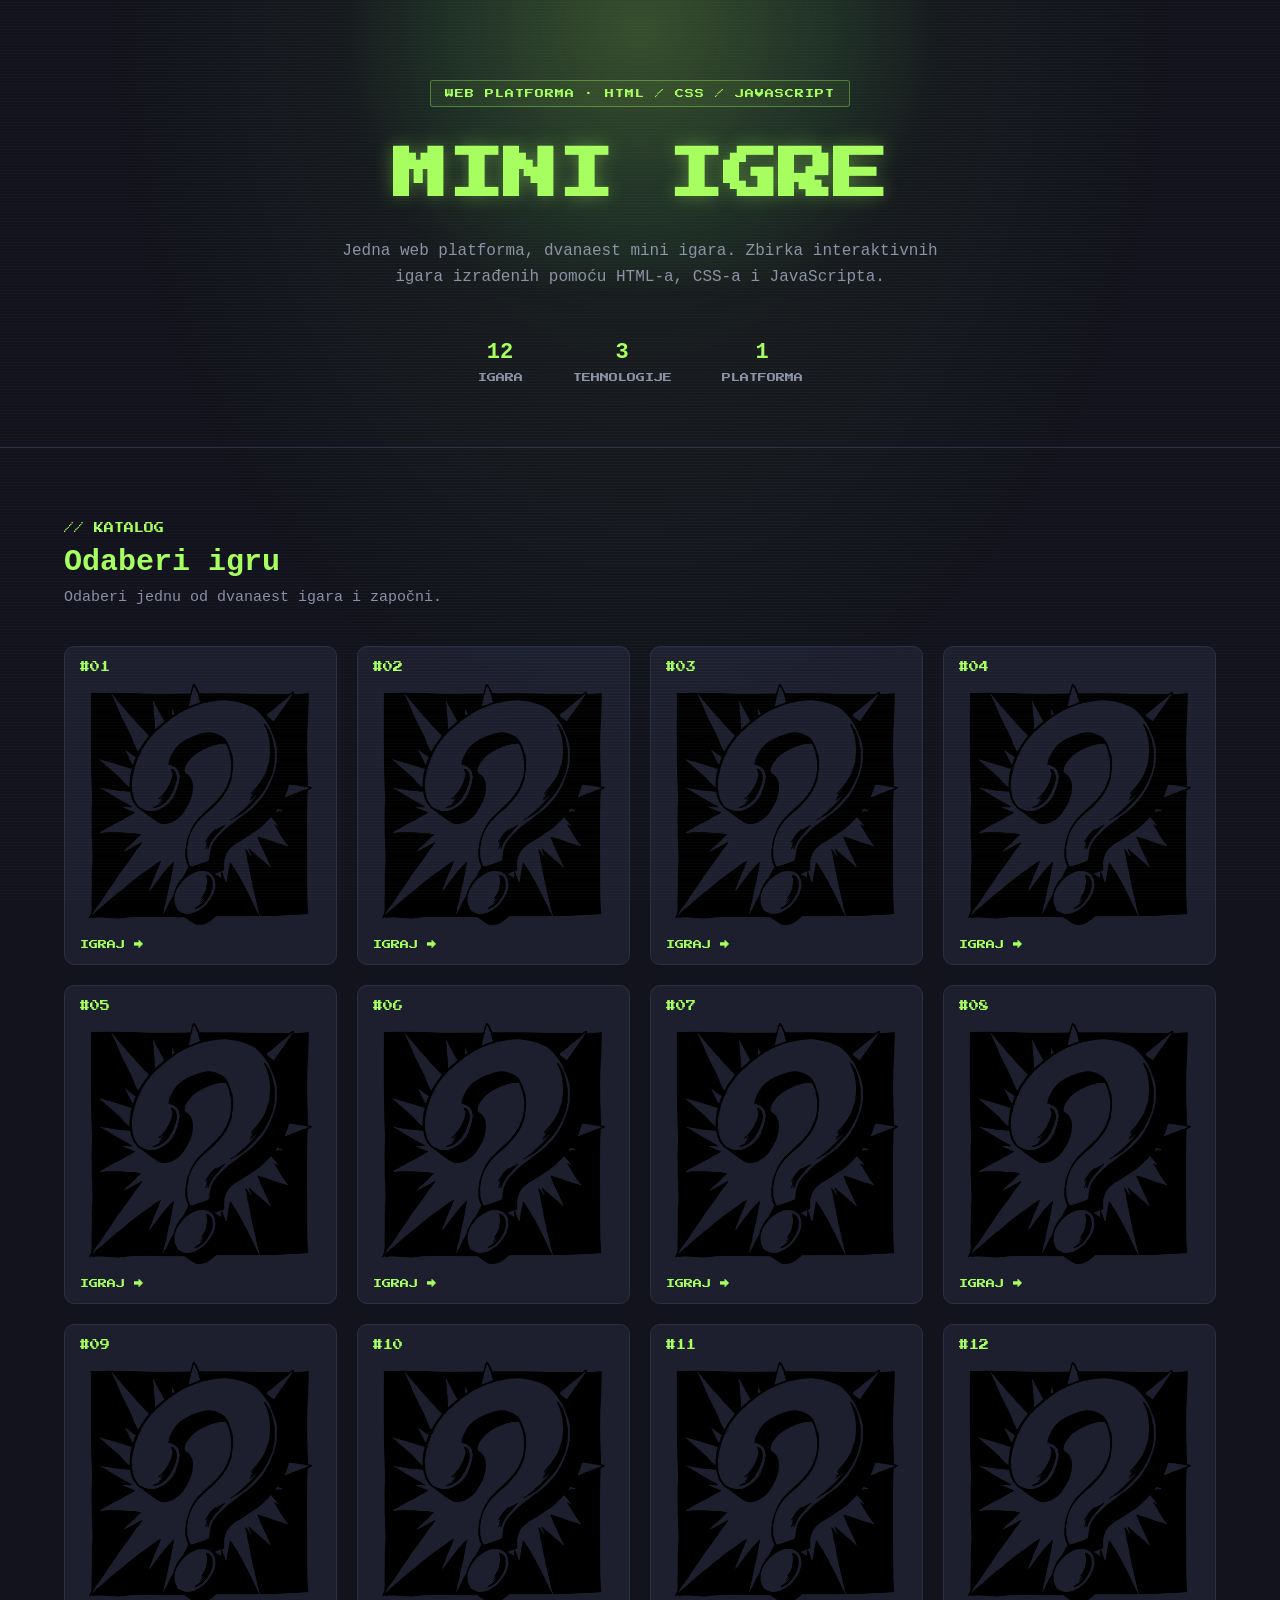
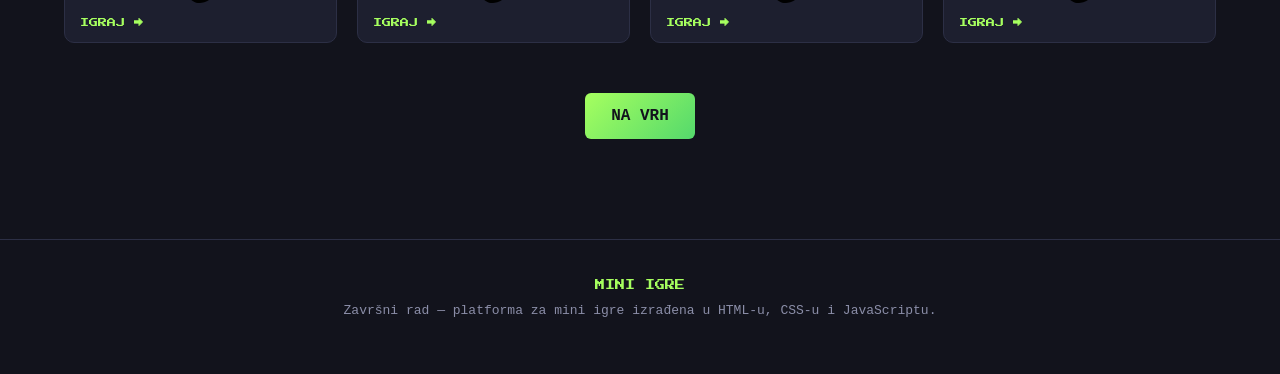
<file: index.html>
<!DOCTYPE html>
<html lang="hr">
<head>
    <meta charset="UTF-8">
    <meta name="viewport" content="width=device-width, initial-scale=1.0">
    <title>Mini Igre</title>
    <link rel="preconnect" href="https://fonts.googleapis.com">
    <link rel="preconnect" href="https://fonts.gstatic.com" crossorigin>
    <link href="https://fonts.googleapis.com/css2?family=Press+Start+2P&display=swap" rel="stylesheet">
    <link rel="stylesheet" href="style.css">
</head>

<body id="vrh">

    <!-- TOP G -->
    <header class="zaglavlje">
        <div class="sjaj"></div>

        <p class="oznaka">
            WEB PLATFORMA · HTML / CSS / JAVASCRIPT
        </p>

        <h1 class="naslov">MINI IGRE</h1>

        <p class="opis">
            Jedna web platforma, dvanaest mini igara.
            Zbirka interaktivnih igara izrađenih pomoću
            HTML-a, CSS-a i JavaScripta.
        </p>

        <div class="informacije">
            <div>
                <strong>12</strong>
                <p>IGARA</p>
            </div>

            <div>
                <strong>3</strong>
                <p>TEHNOLOGIJE</p>
            </div>

            <div>
                <strong>1</strong>
                <p>PLATFORMA</p>
            </div>
        </div>
    </header>

    <!-- GLAVNI DIO -->
    <main>
        <div class="naslov-igara">
            <p class="mali-naslov">// KATALOG</p>
            <h2>Odaberi igru</h2>
            <p class="opis-igara">
                Odaberi jednu od dvanaest igara i započni.
            </p>
        </div>

        <!-- MREŽA IGARA -->
        <div class="igre">

            <!-- IGRA 1 -->
            <a href="igra1.html" class="igra">
                <p class="broj">#01</p>
                <img src="ikona1.png" alt="Igra 1">
                <p class="igraj">IGRAJ →</p>
            </a>

            <!-- IGRA 2 -->
            <a href="igra2.html" class="igra">
                <p class="broj">#02</p>
                <img src="ikona1.png" alt="Igra 2">
                <p class="igraj">IGRAJ →</p>
            </a>

            <!-- IGRA 3 -->
            <a href="igra3.html" class="igra">
                <p class="broj">#03</p>
                <img src="ikona1.png" alt="Igra 3">
                <p class="igraj">IGRAJ →</p>
            </a>

            <!-- IGRA 4 -->
            <a href="igra4.html" class="igra">
                <p class="broj">#04</p>
                <img src="ikona1.png" alt="Igra 4">
                <p class="igraj">IGRAJ →</p>
            </a>

            <!-- IGRA 5 -->
            <a href="igra5.html" class="igra">
                <p class="broj">#05</p>
                <img src="ikona1.png" alt="Igra 5">
                <p class="igraj">IGRAJ →</p>
            </a>

            <!-- IGRA 6 -->
            <a href="igra6.html" class="igra">
                <p class="broj">#06</p>
                <img src="ikona1.png" alt="Igra 6">
                <p class="igraj">IGRAJ →</p>
            </a>

            <!-- IGRA 7 -->
            <a href="igra7.html" class="igra">
                <p class="broj">#07</p>
                <img src="ikona1.png" alt="Igra 7">
                <p class="igraj">IGRAJ →</p>
            </a>

            <!-- IGRA 8 -->
            <a href="igra8.html" class="igra">
                <p class="broj">#08</p>
                <img src="ikona1.png" alt="Igra 8">
                <p class="igraj">IGRAJ →</p>
            </a>

            <!-- IGRA 9 -->
            <a href="igra9.html" class="igra">
                <p class="broj">#09</p>
                <img src="ikona1.png" alt="Igra 9">
                <p class="igraj">IGRAJ →</p>
            </a>

            <!-- IGRA 10 -->
            <a href="igra10.html" class="igra">
                <p class="broj">#10</p>
                <img src="ikona1.png" alt="Igra 10">
                <p class="igraj">IGRAJ →</p>
            </a>

            <!-- IGRA 11 -->
            <a href="igra11.html" class="igra">
                <p class="broj">#11</p>
                <img src="ikona1.png" alt="Igra 11">
                <p class="igraj">IGRAJ →</p>
            </a>

            <!-- IGRA 12 -->
            <a href="igra12.html" class="igra">
                <p class="broj">#12</p>
                <img src="ikona1.png" alt="Igra 12">
                <p class="igraj">IGRAJ →</p>
            </a>
        </div>

        <!-- POVRATAK NA VRH -->
        <div class="povratak">
            <a href="#vrh" class="glavni-gumb">NA VRH</a>
        </div>
    </main>

    <!-- FOOTER -->
    <footer>
        <p class="footer-naslov">MINI IGRE</p>
        <p>
            Završni rad — platforma za mini igre izrađena
            u HTML-u, CSS-u i JavaScriptu.
        </p>
    </footer>

</body>
</html>
</file>
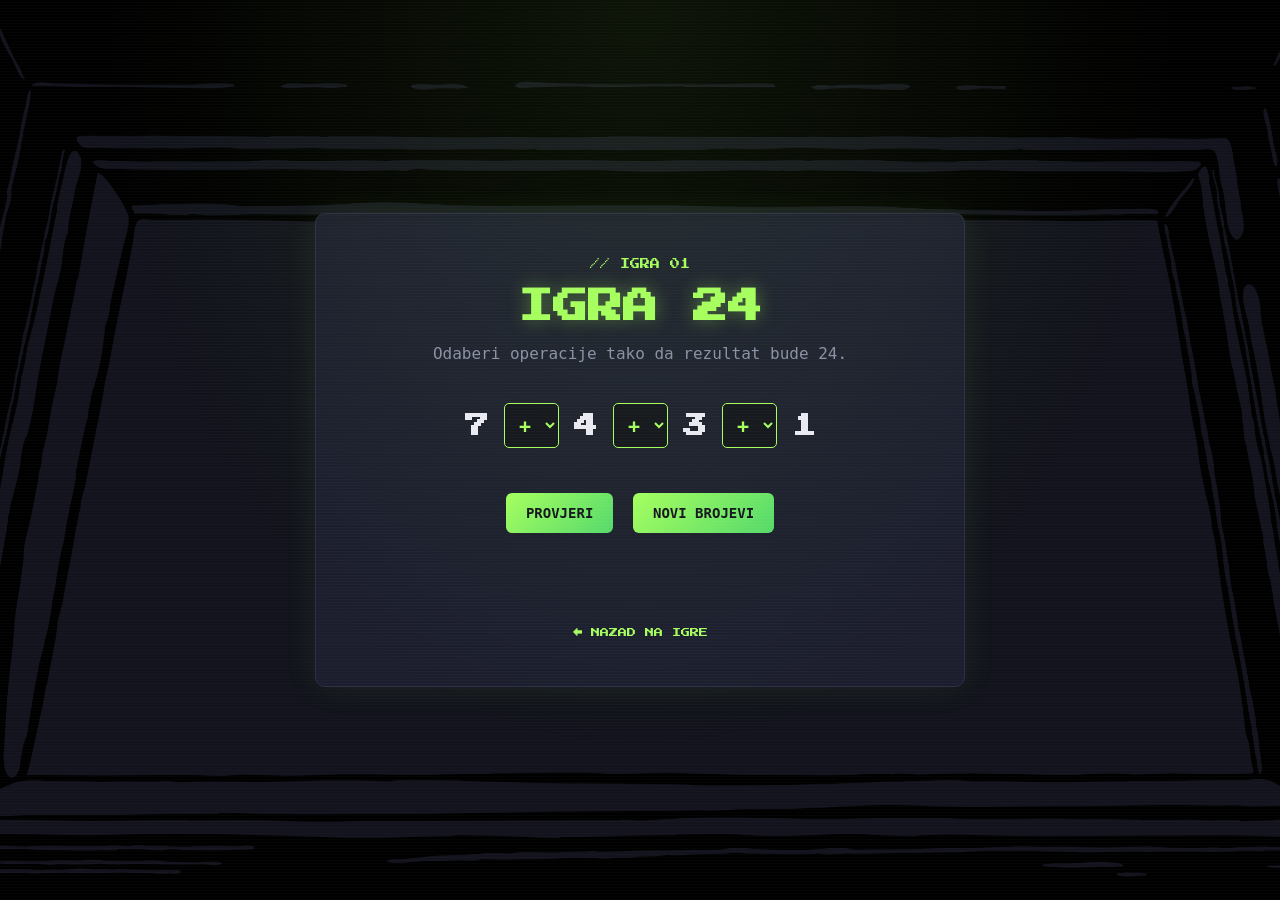
<file: igra1.html>
<!DOCTYPE html>
<html lang="hr">
<head>
    <meta charset="UTF-8">
    <meta name="viewport" content="width=device-width, initial-scale=1.0">
    <title>Igra 24</title>

    <link rel="preconnect" href="https://fonts.googleapis.com">
    <link rel="preconnect" href="https://fonts.gstatic.com" crossorigin>
    <link href="https://fonts.googleapis.com/css2?family=Press+Start+2P&display=swap" rel="stylesheet">

    <link rel="stylesheet" href="style1.css">
</head>

<body>
    <main class="kartica">
        <p class="oznaka">// IGRA 01</p>

        <h1>IGRA 24</h1>

        <p class="opis">
            Odaberi operacije tako da rezultat bude 24.
        </p>

        <div class="igra">
            <span id="broj1">6</span>

            <select id="operator1">
                <option value="+">+</option>
                <option value="-">−</option>
                <option value="*">×</option>
                <option value="/">÷</option>
            </select>

            <span id="broj2">2</span>

            <select id="operator2">
                <option value="+">+</option>
                <option value="-">−</option>
                <option value="*">×</option>
                <option value="/">÷</option>
            </select>

            <span id="broj3">3</span>

            <select id="operator3">
                <option value="+">+</option>
                <option value="-">−</option>
                <option value="*">×</option>
                <option value="/">÷</option>
            </select>

            <span id="broj4">1</span>
        </div>

        <div class="gumbi">
            <button onclick="provjeri()">PROVJERI</button>
            <button onclick="novaIgra()">NOVI BROJEVI</button>
        </div>

        <p id="poruka"></p>

        <a href="index.html" class="povratak">
            ← NAZAD NA IGRE
        </a>
    </main>

    <script src="script1.js"></script>
</body>
</html>
</file>
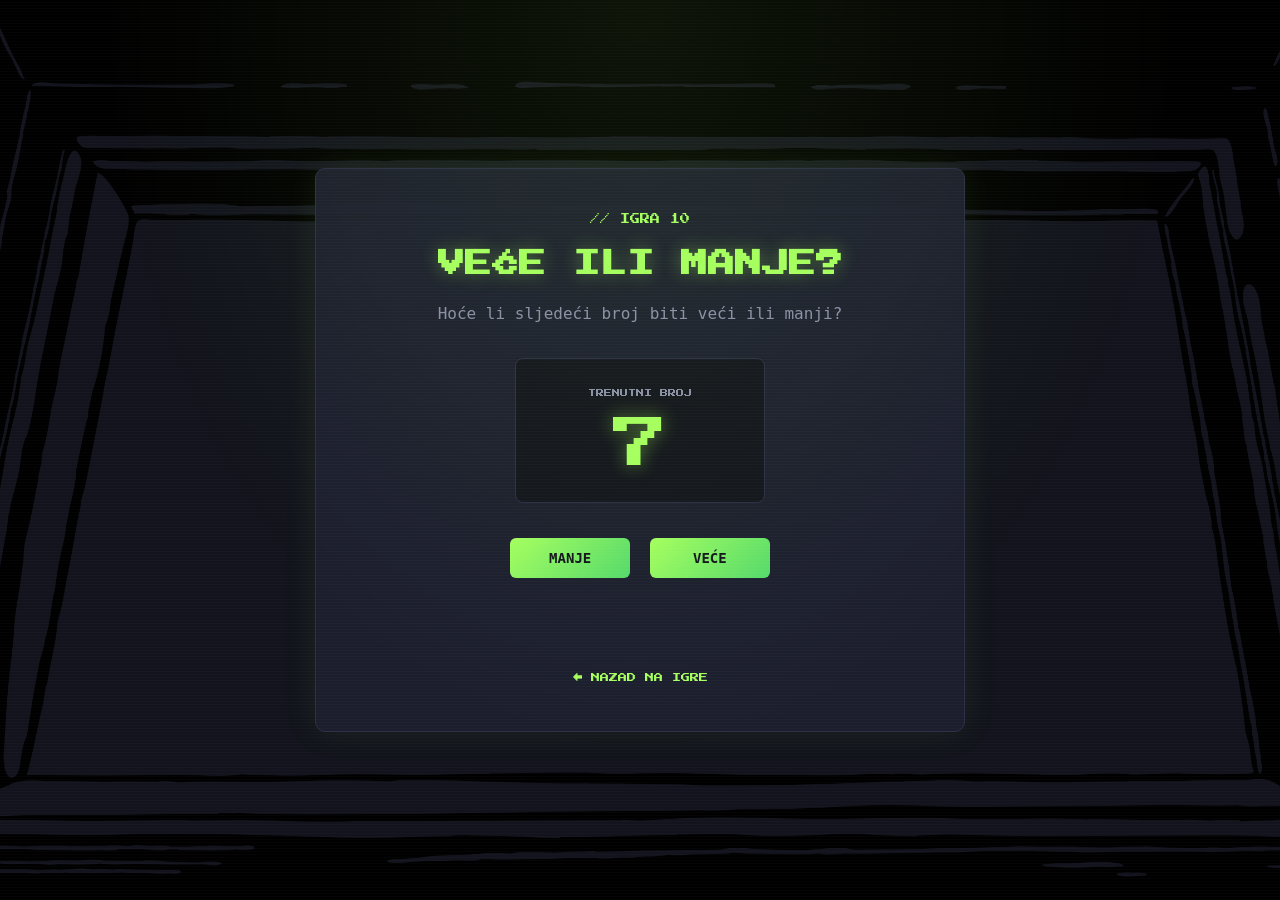
<file: igra10.html>
<!DOCTYPE html>
<html lang="hr">
<head>
    <meta charset="UTF-8">
    <meta name="viewport" content="width=device-width, initial-scale=1.0">
    <title>Veće ili manje?</title>

    <link rel="preconnect" href="https://fonts.googleapis.com">
    <link rel="preconnect" href="https://fonts.gstatic.com" crossorigin>
    <link href="https://fonts.googleapis.com/css2?family=Press+Start+2P&display=swap" rel="stylesheet">

    <link rel="stylesheet" href="style10.css">
</head>

<body>
    <main class="kartica">
        <p class="oznaka">// IGRA 10</p>

        <h1>VEĆE ILI MANJE?</h1>

        <p class="opis">
            Hoće li sljedeći broj biti veći ili manji?
        </p>

        <div class="prikaz-broja">
            <p>TRENUTNI BROJ</p>
            <span id="broj"></span>
        </div>

        <div class="gumbi">
            <button onclick="pogodi('manje')">MANJE</button>
            <button onclick="pogodi('vece')">VEĆE</button>
        </div>

        <p id="poruka"></p>

        <a href="index.html" class="povratak">
            ← NAZAD NA IGRE
        </a>
    </main>

    <script src="script10.js"></script>
</body>
</html>
</file>
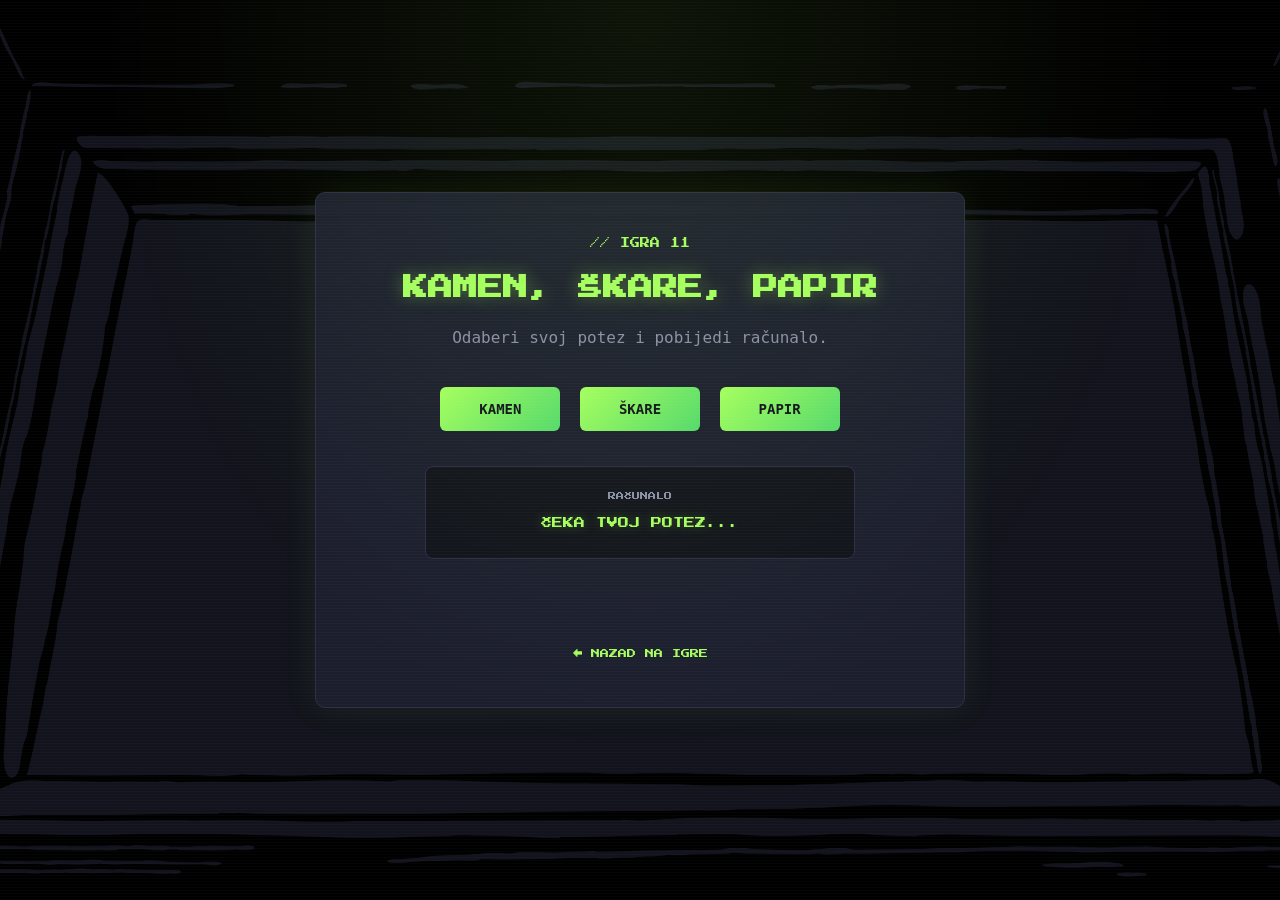
<file: igra11.html>
<!DOCTYPE html>
<html lang="hr">
<head>
    <meta charset="UTF-8">
    <meta name="viewport" content="width=device-width, initial-scale=1.0">
    <title>Kamen, škare, papir</title>

    <link rel="preconnect" href="https://fonts.googleapis.com">
    <link rel="preconnect" href="https://fonts.gstatic.com" crossorigin>
    <link href="https://fonts.googleapis.com/css2?family=Press+Start+2P&display=swap" rel="stylesheet">

    <link rel="stylesheet" href="style11.css">
</head>

<body>
    <main class="kartica">
        <p class="oznaka">// IGRA 11</p>

        <h1>KAMEN, ŠKARE, PAPIR</h1>

        <p class="opis">
            Odaberi svoj potez i pobijedi računalo.
        </p>

        <div class="odabir">
            <button onclick="igraj('kamen')">KAMEN</button>
            <button onclick="igraj('skare')">ŠKARE</button>
            <button onclick="igraj('papir')">PAPIR</button>
        </div>

        <div class="rezultat">
            <p class="oznaka-rezultata">RAČUNALO</p>
            <p id="racunalo">ČEKA TVOJ POTEZ...</p>
        </div>

        <p id="poruka"></p>

        <a href="index.html" class="povratak">
            ← NAZAD NA IGRE
        </a>
    </main>

    <script src="script11.js"></script>
</body>
</html>
</file>
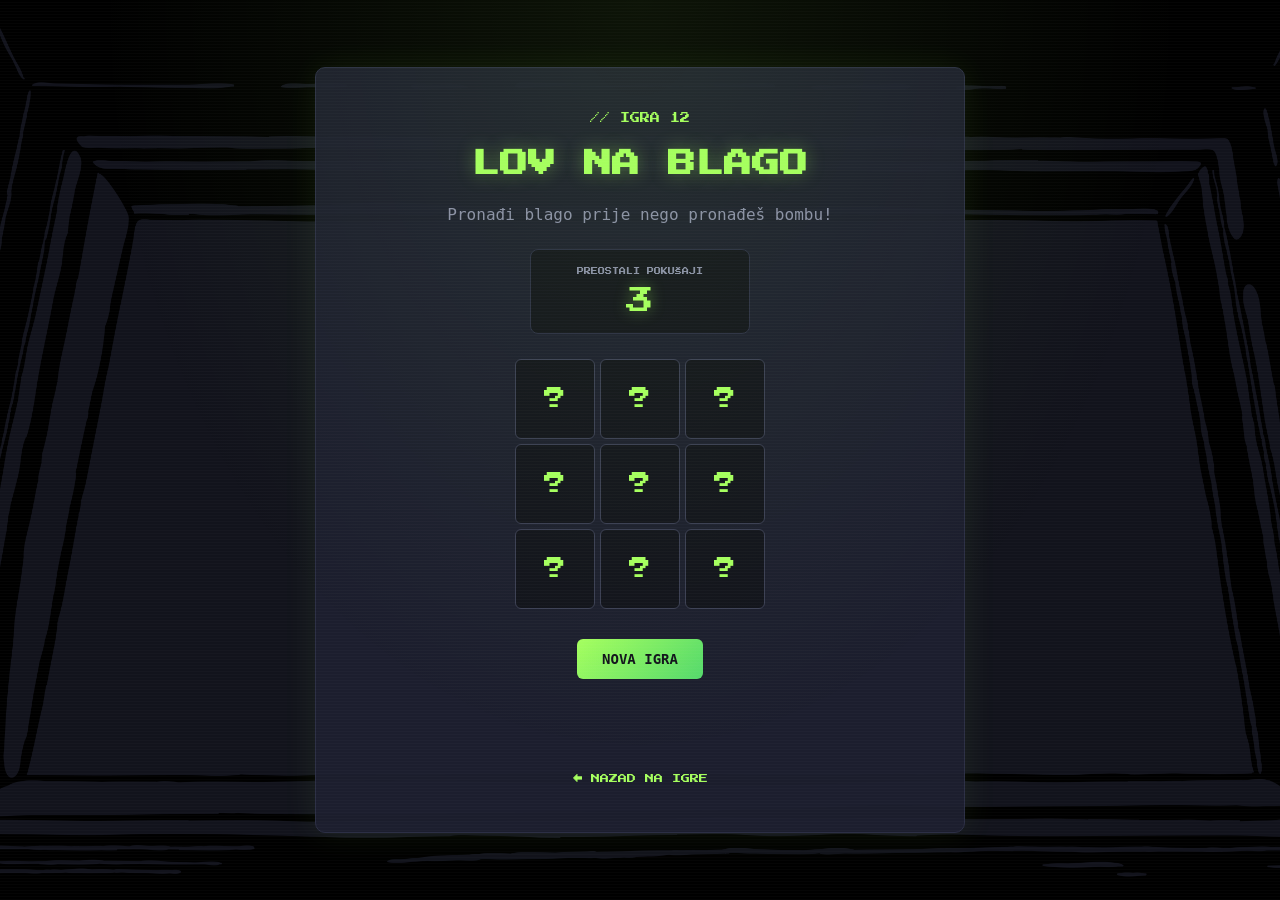
<file: igra12.html>
<!DOCTYPE html>
<html lang="hr">
<head>
    <meta charset="UTF-8">
    <meta name="viewport" content="width=device-width, initial-scale=1.0">
    <title>Lov na blago</title>

    <link rel="preconnect" href="https://fonts.googleapis.com">
    <link rel="preconnect" href="https://fonts.gstatic.com" crossorigin>
    <link href="https://fonts.googleapis.com/css2?family=Press+Start+2P&display=swap" rel="stylesheet">

    <link rel="stylesheet" href="style12.css">
</head>

<body>
    <main class="kartica">
        <p class="oznaka">// IGRA 12</p>

        <h1>LOV NA BLAGO</h1>

        <p class="opis">
            Pronađi blago prije nego pronađeš bombu!
        </p>

        <div class="stanje">
            <p>PREOSTALI POKUŠAJI</p>
            <span id="pokusaji">3</span>
        </div>

        <div class="kutije">
            <button id="p1" onclick="otvori(1)">?</button>
            <button id="p2" onclick="otvori(2)">?</button>
            <button id="p3" onclick="otvori(3)">?</button>
            <button id="p4" onclick="otvori(4)">?</button>
            <button id="p5" onclick="otvori(5)">?</button>
            <button id="p6" onclick="otvori(6)">?</button>
            <button id="p7" onclick="otvori(7)">?</button>
            <button id="p8" onclick="otvori(8)">?</button>
            <button id="p9" onclick="otvori(9)">?</button>
        </div>

        <div class="gumbi">
            <button class="nova-igra" onclick="novaIgra()">
                NOVA IGRA
            </button>
        </div>

        <p id="poruka"></p>

        <a href="index.html" class="povratak">
            ← NAZAD NA IGRE
        </a>
    </main>

    <script src="script12.js"></script>
</body>
</html>
</file>
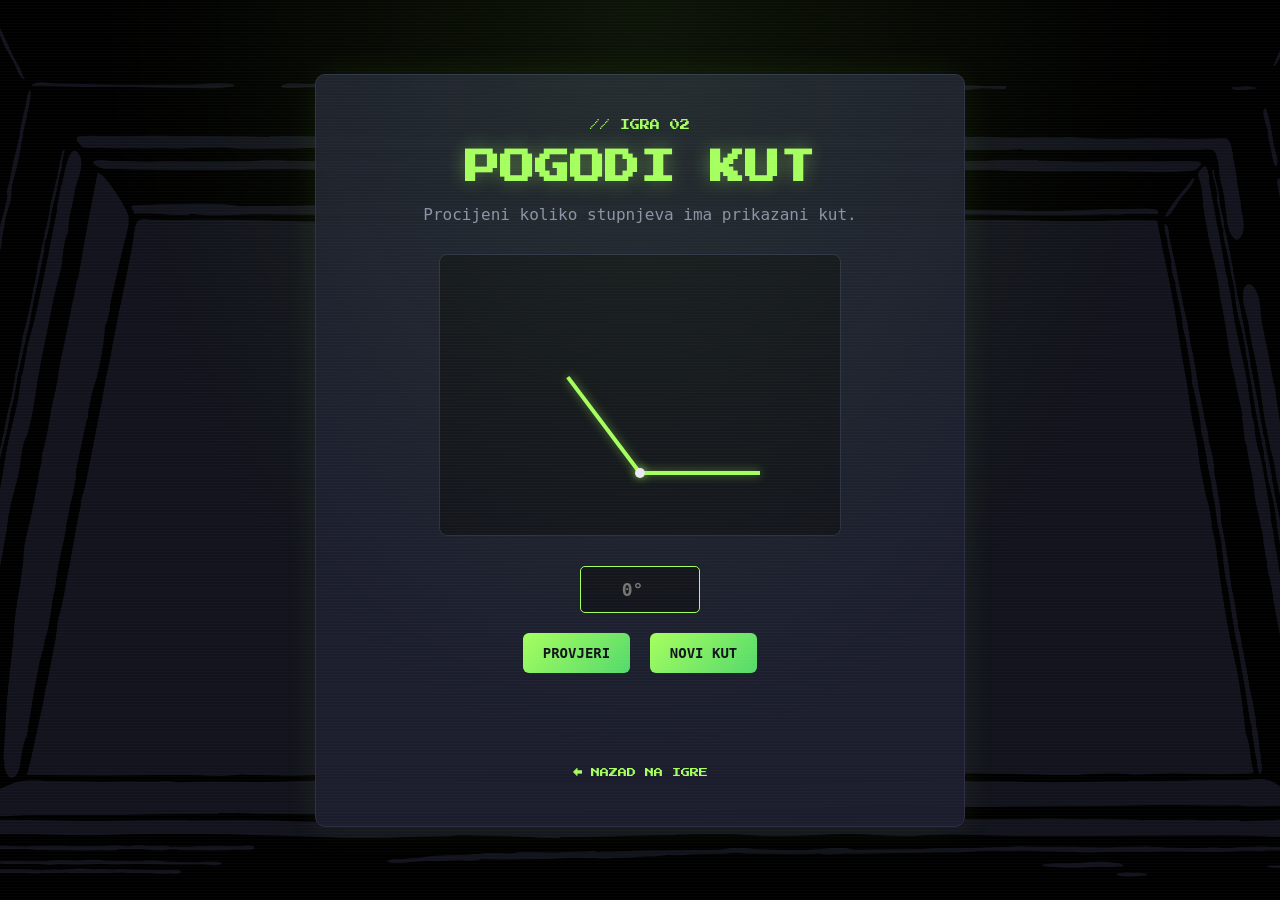
<file: igra2.html>
<!DOCTYPE html>
<html lang="hr">
<head>
    <meta charset="UTF-8">
    <meta name="viewport" content="width=device-width, initial-scale=1.0">
    <title>Pogodi kut</title>

    <link rel="preconnect" href="https://fonts.googleapis.com">
    <link rel="preconnect" href="https://fonts.gstatic.com" crossorigin>
    <link href="https://fonts.googleapis.com/css2?family=Press+Start+2P&display=swap" rel="stylesheet">

    <link rel="stylesheet" href="style2.css">
</head>

<body>
    <main class="kartica">
        <p class="oznaka">// IGRA 02</p>

        <h1>POGODI KUT</h1>

        <p class="opis">
            Procijeni koliko stupnjeva ima prikazani kut.
        </p>

        <div class="kut">
            <div class="linija prva"></div>
            <div class="linija druga" id="drugaLinija"></div>
        </div>

        <div class="unos">
            <input
                type="number"
                id="odgovor"
                min="10"
                max="180"
                placeholder="0°"
            >
        </div>

        <div class="gumbi">
            <button onclick="provjeri()">PROVJERI</button>
            <button onclick="noviKut()">NOVI KUT</button>
        </div>

        <p id="poruka"></p>

        <a href="index.html" class="povratak">
            ← NAZAD NA IGRE
        </a>
    </main>

    <script src="script2.js"></script>
</body>
</html>
</file>
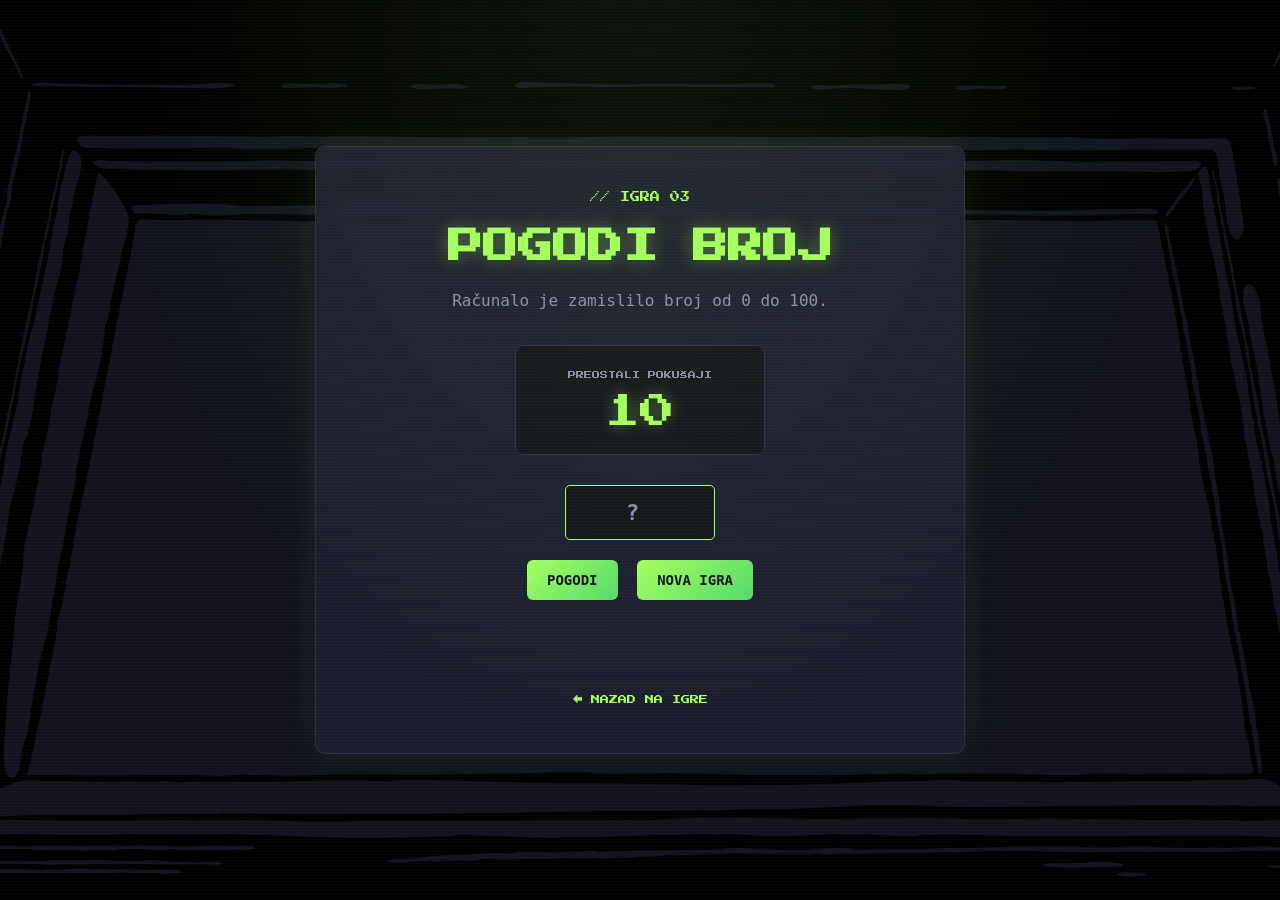
<file: igra3.html>
<!DOCTYPE html>
<html lang="hr">
<head>
    <meta charset="UTF-8">
    <meta name="viewport" content="width=device-width, initial-scale=1.0">
    <title>Pogodi broj</title>

    <link rel="preconnect" href="https://fonts.googleapis.com">
    <link rel="preconnect" href="https://fonts.gstatic.com" crossorigin>
    <link href="https://fonts.googleapis.com/css2?family=Press+Start+2P&display=swap" rel="stylesheet">
    <link rel="stylesheet" href="style3.css">
</head>

<body>
    <main class="kartica">
        <p class="oznaka">// IGRA 03</p>

        <h1>POGODI BROJ</h1>

        <p class="opis">
            Računalo je zamislilo broj od 0 do 100.
        </p>

        <div class="podaci">
            <p>PREOSTALI POKUŠAJI</p>
            <span id="pokusaji">10</span>
        </div>

        <div class="unos">
            <input
                type="number"
                id="unos"
                min="0"
                max="100"
                placeholder="?"
            >
        </div>

        <div class="gumbi">
            <button onclick="provjeri()">POGODI</button>
            <button onclick="novaIgra()">NOVA IGRA</button>
        </div>

        <p id="poruka"></p>

        <a href="index.html" class="povratak">
            ← NAZAD NA IGRE
        </a>
    </main>

    <script src="script3.js"></script>
</body>
</html>
</file>
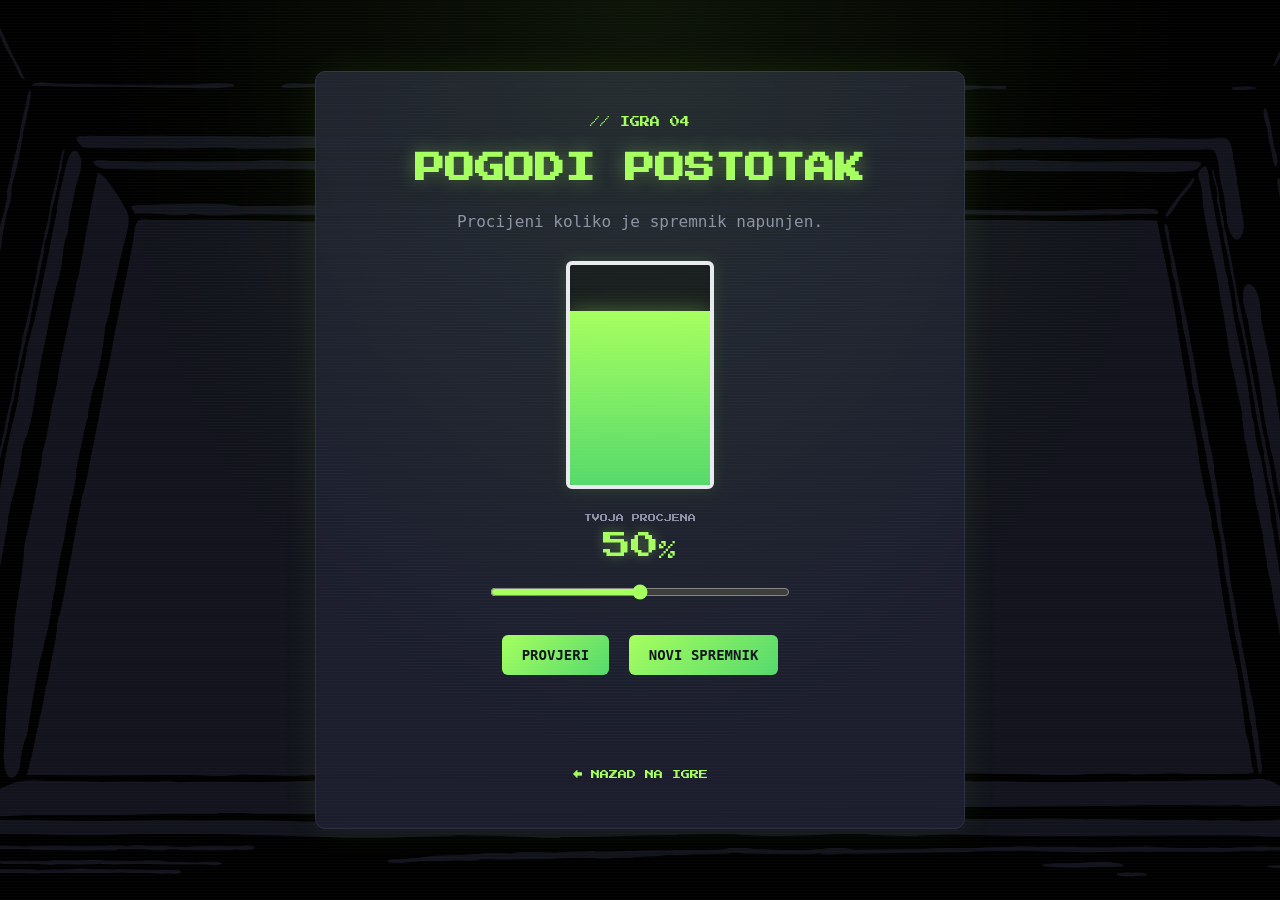
<file: igra4.html>
<!DOCTYPE html>
<html lang="hr">
<head>
    <meta charset="UTF-8">
    <meta name="viewport" content="width=device-width, initial-scale=1.0">
    <title>Pogodi postotak</title>

    <link rel="preconnect" href="https://fonts.googleapis.com">
    <link rel="preconnect" href="https://fonts.gstatic.com" crossorigin>
    <link href="https://fonts.googleapis.com/css2?family=Press+Start+2P&display=swap" rel="stylesheet">
	
    <link rel="stylesheet" href="style4.css">
</head>

<body>
    <main class="kartica">
        <p class="oznaka">// IGRA 04</p>

        <h1>POGODI POSTOTAK</h1>

        <p class="opis">
            Procijeni koliko je spremnik napunjen.
        </p>

        <div class="spremnik">
            <div id="tekucina"></div>
        </div>

        <div class="procjena">
            <p>TVOJA PROCJENA</p>
            <span id="vrijednost">50</span><span class="postotak">%</span>
        </div>

        <input
            type="range"
            id="slider"
            min="0"
            max="100"
            value="50"
            oninput="prikaziVrijednost()"
        >

        <div class="gumbi">
            <button onclick="provjeri()">PROVJERI</button>
            <button onclick="novaIgra()">NOVI SPREMNIK</button>
        </div>

        <p id="poruka"></p>

        <a href="index.html" class="povratak">
            ← NAZAD NA IGRE
        </a>
    </main>

    <script src="script4.js"></script>
</body>
</html>
</file>
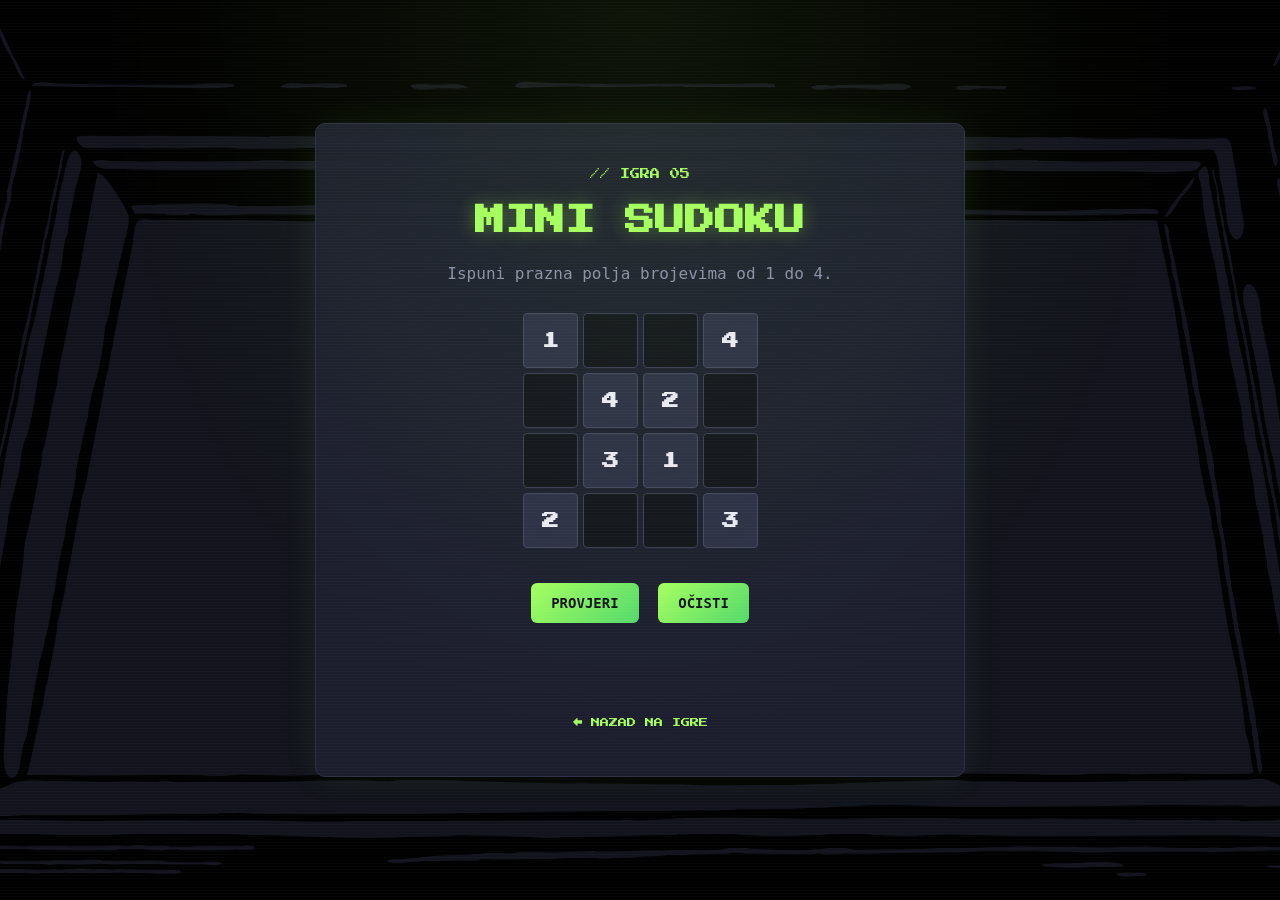
<file: igra5.html>
<!DOCTYPE html>
<html lang="hr">
<head>
    <meta charset="UTF-8">
    <meta name="viewport" content="width=device-width, initial-scale=1.0">
    <title>Mini Sudoku</title>

    <link rel="preconnect" href="https://fonts.googleapis.com">
    <link rel="preconnect" href="https://fonts.gstatic.com" crossorigin>
    <link href="https://fonts.googleapis.com/css2?family=Press+Start+2P&display=swap" rel="stylesheet">

    <link rel="stylesheet" href="style5.css">
</head>

<body>
    <main class="kartica">
        <p class="oznaka">// IGRA 05</p>

        <h1>MINI SUDOKU</h1>

        <p class="opis">
            Ispuni prazna polja brojevima od 1 do 4.
        </p>

        <div class="sudoku">
            <input value="1" disabled>
            <input id="p1" type="number" min="1" max="4">
            <input id="p2" type="number" min="1" max="4">
            <input value="4" disabled>

            <input id="p3" type="number" min="1" max="4">
            <input value="4" disabled>
            <input value="2" disabled>
            <input id="p4" type="number" min="1" max="4">

            <input id="p5" type="number" min="1" max="4">
            <input value="3" disabled>
            <input value="1" disabled>
            <input id="p6" type="number" min="1" max="4">

            <input value="2" disabled>
            <input id="p7" type="number" min="1" max="4">
            <input id="p8" type="number" min="1" max="4">
            <input value="3" disabled>
        </div>

        <div class="gumbi">
            <button onclick="provjeri()">PROVJERI</button>
            <button onclick="ocisti()">OČISTI</button>
        </div>

        <p id="poruka"></p>

        <a href="index.html" class="povratak">
            ← NAZAD NA IGRE
        </a>
    </main>

    <script src="script5.js"></script>
</body>
</html>
</file>
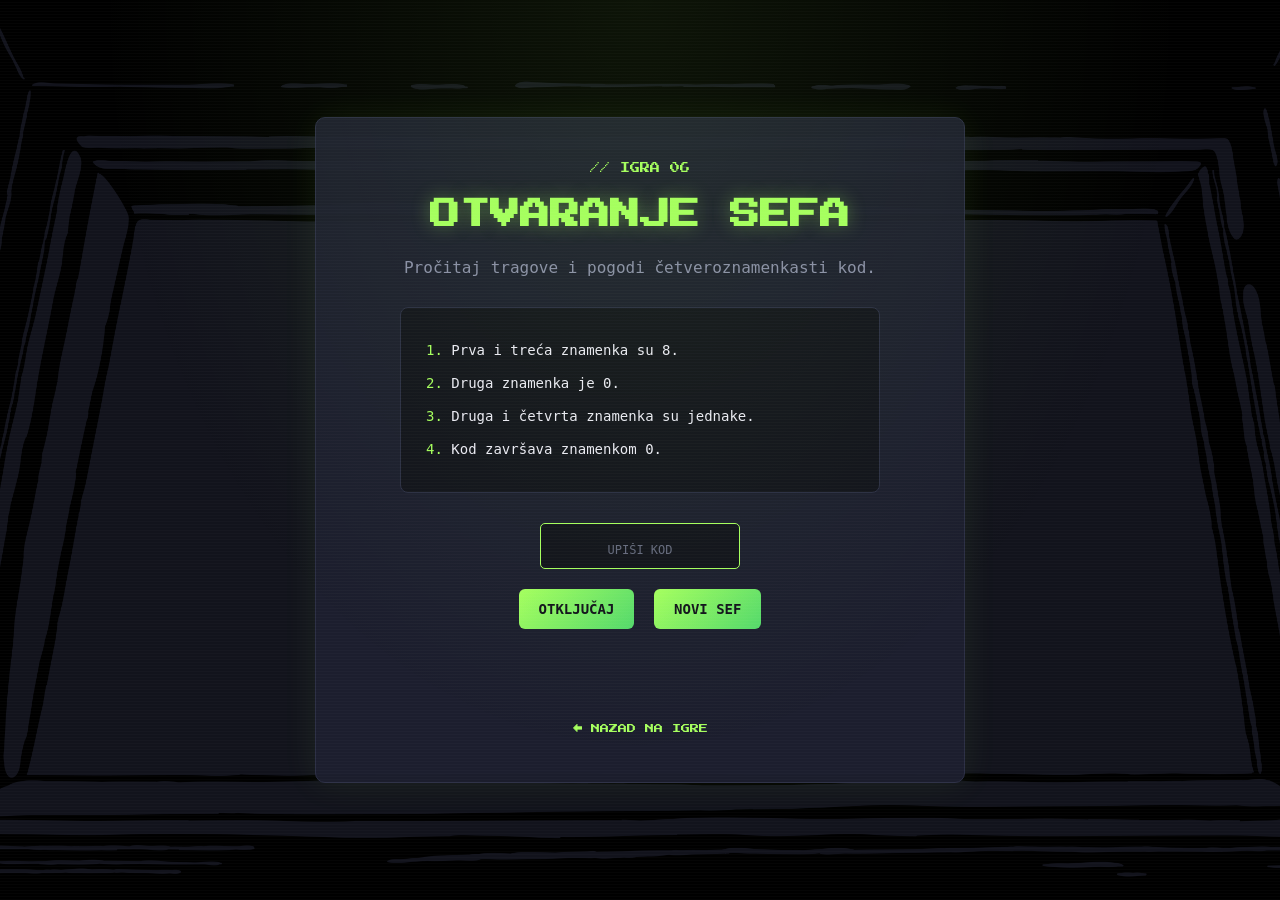
<file: igra6.html>
<!DOCTYPE html>
<html lang="hr">
<head>
    <meta charset="UTF-8">
    <meta name="viewport" content="width=device-width, initial-scale=1.0">
    <title>Otvaranje sefa</title>

    <link rel="preconnect" href="https://fonts.googleapis.com">
    <link rel="preconnect" href="https://fonts.gstatic.com" crossorigin>
    <link href="https://fonts.googleapis.com/css2?family=Press+Start+2P&display=swap" rel="stylesheet">

    <link rel="stylesheet" href="style6.css">
</head>

<body>
    <main class="kartica">
        <p class="oznaka">// IGRA 06</p>

        <h1>OTVARANJE SEFA</h1>

        <p class="opis">
            Pročitaj tragove i pogodi četveroznamenkasti kod.
        </p>

        <div class="tragovi">
            <p id="trag1"></p>
            <p id="trag2"></p>
            <p id="trag3"></p>
            <p id="trag4"></p>
        </div>

        <div class="unos">
            <input
                type="text"
                id="unos"
                maxlength="4"
                inputmode="numeric"
                placeholder="UPIŠI KOD"
            >
        </div>

        <div class="gumbi">
            <button onclick="provjeri()">OTKLJUČAJ</button>
            <button onclick="novaIgra()">NOVI SEF</button>
        </div>

        <p id="poruka"></p>

        <a href="index.html" class="povratak">
            ← NAZAD NA IGRE
        </a>
    </main>

    <script src="script6.js"></script>
</body>
</html>
</file>
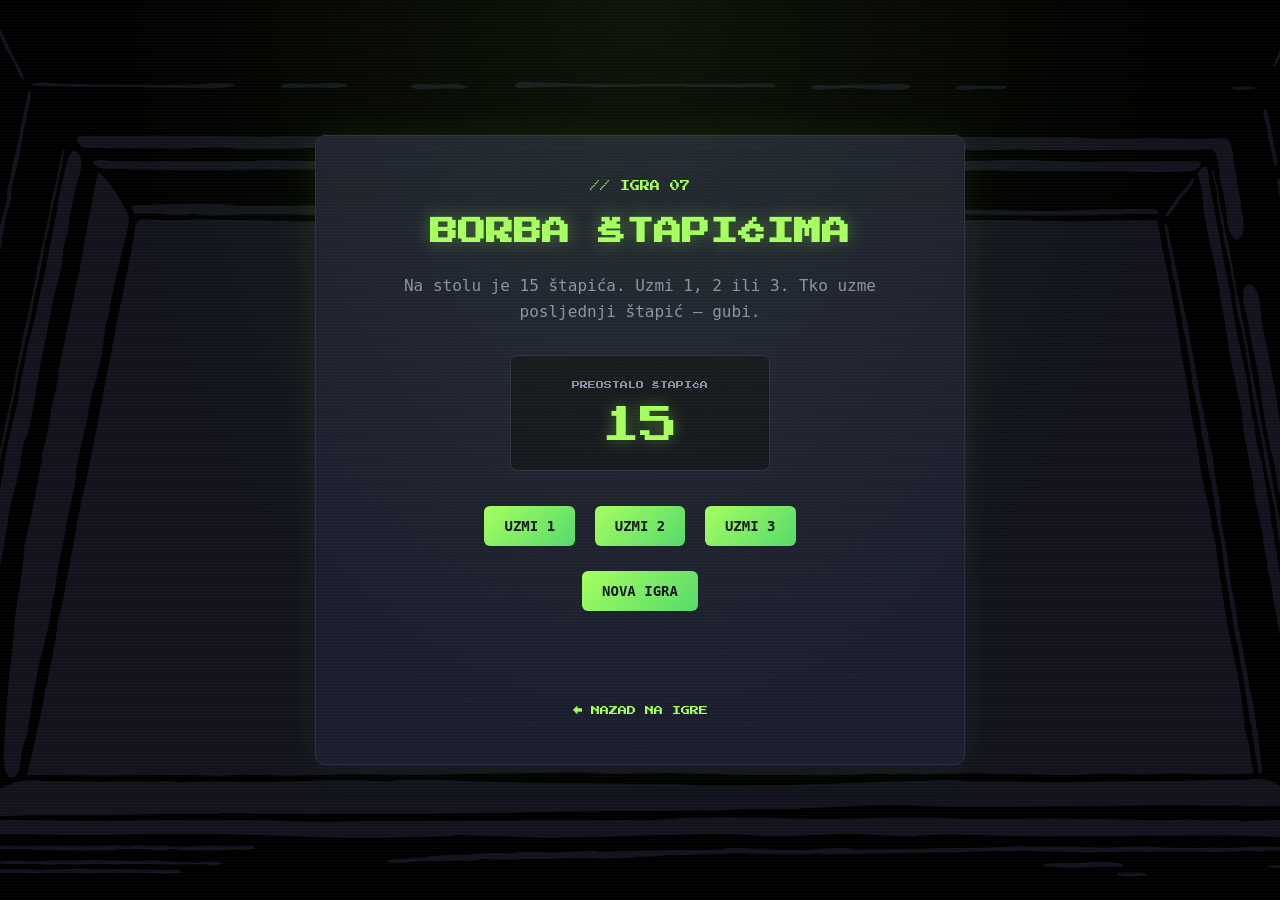
<file: igra7.html>
<!DOCTYPE html>
<html lang="hr">
<head>
    <meta charset="UTF-8">
    <meta name="viewport" content="width=device-width, initial-scale=1.0">
    <title>Borba štapićima</title>

    <link rel="preconnect" href="https://fonts.googleapis.com">
    <link rel="preconnect" href="https://fonts.gstatic.com" crossorigin>
    <link href="https://fonts.googleapis.com/css2?family=Press+Start+2P&display=swap" rel="stylesheet">

    <link rel="stylesheet" href="style7.css">
</head>

<body>
    <main class="kartica">
        <p class="oznaka">// IGRA 07</p>

        <h1>BORBA ŠTAPIĆIMA</h1>

        <p class="opis">
            Na stolu je 15 štapića. Uzmi 1, 2 ili 3.
            Tko uzme posljednji štapić – gubi.
        </p>

        <div class="stanje">
            <p>PREOSTALO ŠTAPIĆA</p>
            <span id="brojStapica">15</span>
        </div>

        <div class="odabir">
            <button onclick="uzmi(1)">UZMI 1</button>
            <button onclick="uzmi(2)">UZMI 2</button>
            <button onclick="uzmi(3)">UZMI 3</button>
        </div>

        <button class="nova-igra" onclick="novaIgra()">
            NOVA IGRA
        </button>

        <p id="poruka"></p>

        <a href="index.html" class="povratak">
            ← NAZAD NA IGRE
        </a>
    </main>

    <script src="script7.js"></script>
</body>
</html>
</file>
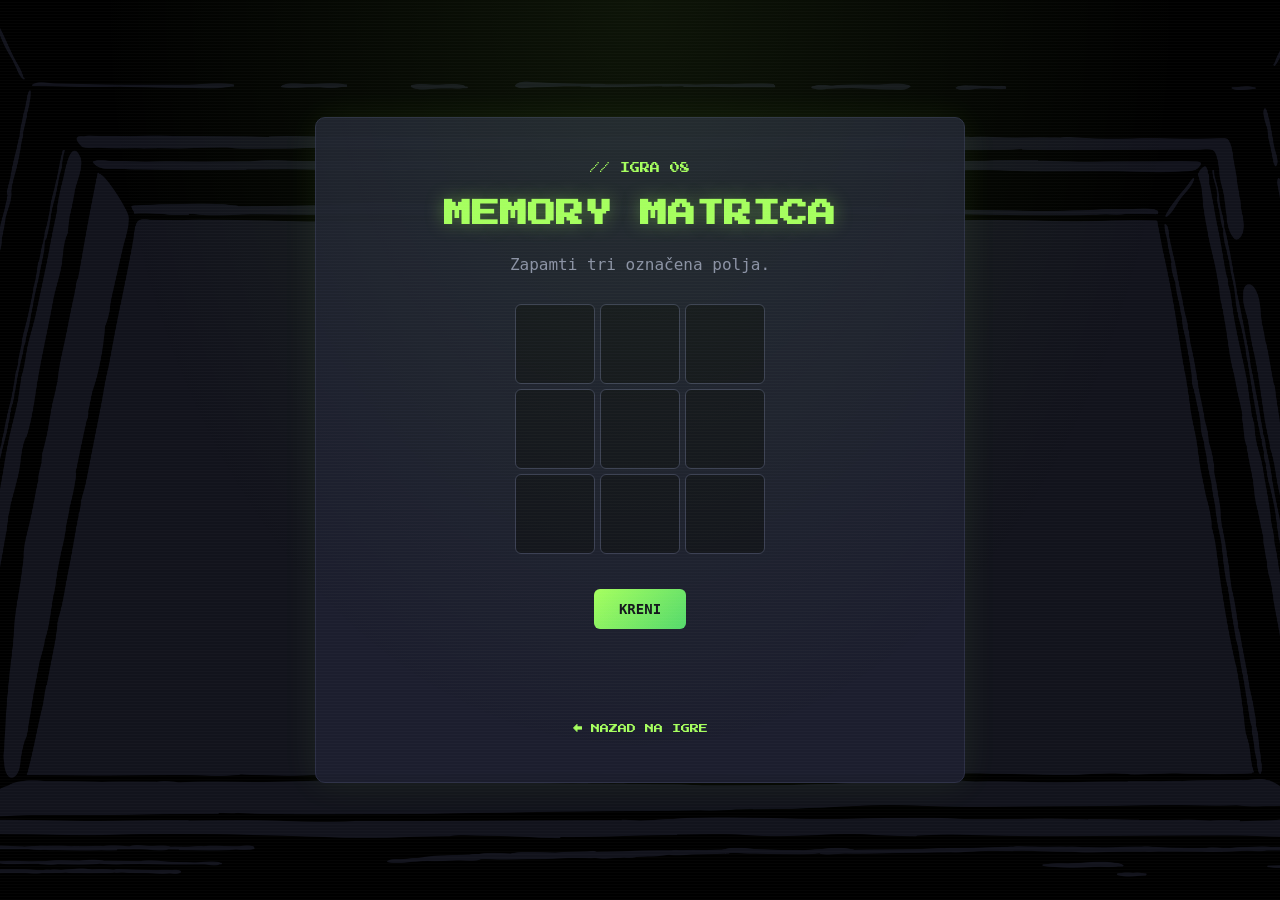
<file: igra8.html>
<!DOCTYPE html>
<html lang="hr">
<head>
    <meta charset="UTF-8">
    <meta name="viewport" content="width=device-width, initial-scale=1.0">
    <title>Memory matrica</title>

    <link rel="preconnect" href="https://fonts.googleapis.com">
    <link rel="preconnect" href="https://fonts.gstatic.com" crossorigin>
    <link href="https://fonts.googleapis.com/css2?family=Press+Start+2P&display=swap" rel="stylesheet">

    <link rel="stylesheet" href="style8.css">
</head>

<body>
    <main class="kartica">
        <p class="oznaka">// IGRA 08</p>

        <h1>MEMORY MATRICA</h1>

        <p class="opis">
            Zapamti tri označena polja.
        </p>

        <div class="mreza">
            <button id="p1" onclick="odaberi(1)"></button>
            <button id="p2" onclick="odaberi(2)"></button>
            <button id="p3" onclick="odaberi(3)"></button>
            <button id="p4" onclick="odaberi(4)"></button>
            <button id="p5" onclick="odaberi(5)"></button>
            <button id="p6" onclick="odaberi(6)"></button>
            <button id="p7" onclick="odaberi(7)"></button>
            <button id="p8" onclick="odaberi(8)"></button>
            <button id="p9" onclick="odaberi(9)"></button>
        </div>

        <div class="gumbi">
            <button class="glavni-gumb" onclick="novaIgra()">
                KRENI
            </button>
        </div>

        <p id="poruka"></p>

        <a href="index.html" class="povratak">
            ← NAZAD NA IGRE
        </a>
    </main>

    <script src="script8.js"></script>
</body>
</html>
</file>
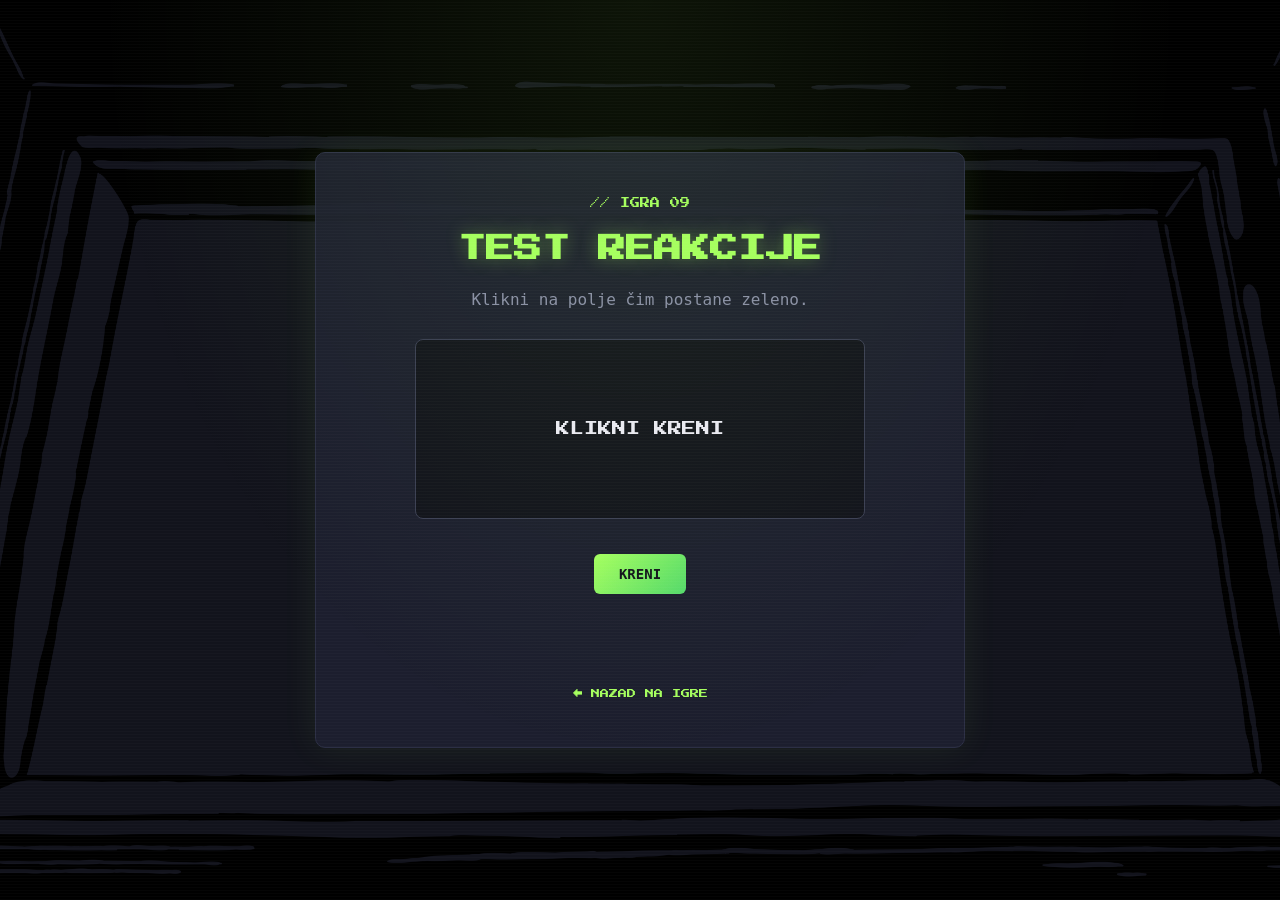
<file: igra9.html>
<!DOCTYPE html>
<html lang="hr">
<head>
    <meta charset="UTF-8">
    <meta name="viewport" content="width=device-width, initial-scale=1.0">
    <title>Test reakcije</title>

    <link rel="preconnect" href="https://fonts.googleapis.com">
    <link rel="preconnect" href="https://fonts.gstatic.com" crossorigin>
    <link href="https://fonts.googleapis.com/css2?family=Press+Start+2P&display=swap" rel="stylesheet">

    <link rel="stylesheet" href="style9.css">
</head>

<body>
    <main class="kartica">
        <p class="oznaka">// IGRA 09</p>

        <h1>TEST REAKCIJE</h1>

        <p class="opis">
            Klikni na polje čim postane zeleno.
        </p>

        <div id="polje" onclick="klik()">
            KLIKNI KRENI
        </div>

        <div class="gumbi">
            <button onclick="kreni()">KRENI</button>
        </div>

        <p id="poruka"></p>

        <a href="index.html" class="povratak">
            ← NAZAD NA IGRE
        </a>
    </main>

    <script src="script9.js"></script>
</body>
</html>
</file>
<file: style.css>
/* CIJELA STRANICA */

html {
    scroll-behavior: smooth;
}

body {
    margin: 0;
    padding: 0;
    background-color: #12131c;
    color: #eceaf6;
    font-family: "Cascadia Mono", monospace;
    overflow-x: hidden;
}


/* EFEKT PREKO POZADINE (BITNO KAKO SI RADIO!!!)*/

body::before {
    content: "";
    position: fixed;
    top: 0;
    left: 0;
    width: 100%;
    height: 100%;
    pointer-events: none;
    background:
        radial-gradient(
            ellipse at 50% 0%,
            rgba(166, 255, 95, 0.07),
            transparent 60%
        ),
        repeating-linear-gradient(
            0deg,
            rgba(255, 255, 255, 0.018) 0px,
            rgba(255, 255, 255, 0.018) 1px,
            transparent 1px,
            transparent 3px
        );
    z-index: 1000;
}


/* ZAGLAVLJE */

.zaglavlje {
    position: relative;
    padding: 80px 20px 65px;
    text-align: center;
    overflow: hidden;
    border-bottom: 1px solid #2c2f45;
}

.sjaj {
    position: absolute;
    top: -220px;
    left: 50%;
    width: 700px;
    height: 500px;
    transform: translateX(-50%);
    background: radial-gradient(
        circle,
        rgba(166, 255, 95, 0.20),
        rgba(84, 217, 108, 0.10) 45%,
        transparent 70%
    );
    filter: blur(10px);
    pointer-events: none;
}

.oznaka {
    position: relative;
    display: inline-block;
    margin: 0 0 30px;
    padding: 8px 14px;
    border: 1px solid rgba(166, 255, 95, 0.35);
    border-radius: 3px;
    background-color: rgba(166, 255, 95, 0.06);
    color: #a6ff5f;
    font-family: "Press Start 2P", monospace;
    font-size: 9px;
    letter-spacing: 1px;
}

.naslov {
    position: relative;
    margin: 0 0 25px;
    color: #a6ff5f;
    font-family: "Press Start 2P", monospace;
    font-size: 55px;
    line-height: 1.4;
    text-shadow: 0 0 18px rgba(166, 255, 95, 0.35);
}

.opis {
    position: relative;
    width: 90%;
    max-width: 620px;
    margin: 0 auto 40px;
    color: #8b8ea8;
    font-size: 16px;
    line-height: 1.6;
}


/* INFO */

.informacije {
    position: relative;
    margin-top: 50px;
    display: flex;
    justify-content: center;
    gap: 50px;
}

.informacije strong {
    display: block;
    margin-bottom: 8px;
    color: #a6ff5f;
    font-size: 22px;
}

.informacije p {
    margin: 0;
    color: #8b8ea8;
    font-family: "Press Start 2P", monospace;
    font-size: 9px;
}


/* GLAVNI SADRŽAJ */

main {
    width: 90%;
    max-width: 1180px;
    margin: 0 auto;
    padding: 75px 0 100px;
}

.naslov-igara {
    margin-bottom: 40px;
}

.mali-naslov {
    margin: 0 0 12px;
    color: #a6ff5f;
    font-family: "Press Start 2P", monospace;
    font-size: 10px;
}

.naslov-igara h2 {
    margin: 0 0 10px;
    color: #a6ff5f;
    font-size: 30px;
}

.opis-igara {
    margin: 0;
    color: #8b8ea8;
    font-size: 15px;
}


/* MREŽA ZA SVE IGRE AKA GRID */

.igre {
    display: grid;
    grid-template-columns: repeat(4, 1fr);
    gap: 20px;
}

.igra {
    padding: 15px;
    background-color: #1d1f2f;
    border: 1px solid #2c2f45;
    border-radius: 10px;
    text-decoration: none;
    box-sizing: border-box;
    transition: 0.3s;
}

.igra:hover {
    transform: translateY(-5px);
    border-color: #a6ff5f;
    box-shadow: 0 10px 25px rgba(166, 255, 95, 0.15);
}

.broj {
    margin: 0 0 12px;
    color: #a6ff5f;
    font-family: "Press Start 2P", monospace;
    font-size: 10px;
}

.igra img {
    width: 100%;
    aspect-ratio: 1 / 1;
    object-fit: contain;
    display: block;
    border-radius: 7px;
}

.igraj {
    margin: 15px 0 0;
    color: #a6ff5f;
    font-family: "Press Start 2P", monospace;
    font-size: 9px;
}


/* GUMB VRH STRANICEW */

.povratak {
    margin-top: 50px;
    text-align: center;
}

.glavni-gumb {
    display: inline-block;
    padding: 14px 26px;
    background: linear-gradient(
        135deg,
        #a6ff5f,
        #54d96c
    );
    color: #12131c;
    text-decoration: none;
    font-weight: bold;
    border-radius: 6px;
    transition: 0.3s;
}

.glavni-gumb:hover {
    transform: translateY(-3px);
    box-shadow: 0 6px 24px rgba(166, 255, 95, 0.35);
}


/* FOOTER */

footer {
    padding: 40px 20px;
    text-align: center;
    border-top: 1px solid #2c2f45;
    color: #8b8ea8;
    font-size: 13px;
}

.footer-naslov {
    margin: 0 0 10px;
    color: #a6ff5f;
    font-family: "Press Start 2P", monospace;
    font-size: 10px;
}


/* TABLET TS*/

@media (max-width: 900px) {
    .igre {
        grid-template-columns: repeat(3, 1fr);
    }

    .naslov {
        font-size: 40px;
    }
}


/* MOBITEL TS*/

@media (max-width: 600px) {
    .zaglavlje {
        padding: 60px 20px 50px;
    }

    .naslov {
        font-size: 28px;
    }

    .opis {
        font-size: 14px;
    }

    .informacije {
        gap: 25px;
    }

    main {
        padding: 60px 0 80px;
    }

    .igre {
        grid-template-columns: repeat(2, 1fr);
        gap: 15px;
    }

    .igra {
        padding: 10px;
    }
}
</file>
<file: style1.css>
/* CIJELA STRANICA */

body {
    margin: 0;
    padding: 0;
    min-height: 100vh;
    background-color: #12131c;
    background-image: url("pozadina1.png");
    background-size: cover;
    background-position: center;
    background-repeat: no-repeat;
    background-attachment: fixed;
    color: #eceaf6;
    font-family: "Cascadia Mono", monospace;
    display: flex;
    justify-content: center;
    align-items: center;
    text-align: center;
    overflow: hidden;
}


/* EFEKT PREKO POZADINE ctrlc*/

body::before {
    content: "";
    position: fixed;
    top: 0;
    left: 0;
    width: 100%;
    height: 100%;
    pointer-events: none;
    background:
        radial-gradient(
            ellipse at 50% 0%,
            rgba(166, 255, 95, 0.08),
            transparent 60%
        ),
        repeating-linear-gradient(
            0deg,
            rgba(255, 255, 255, 0.018) 0px,
            rgba(255, 255, 255, 0.018) 1px,
            transparent 1px,
            transparent 3px
        );
    z-index: 1000;
}


/* KARTICA IGRE */

.kartica {
    position: relative;
    z-index: 1;
    width: 90%;
    max-width: 650px;
    padding: 45px;
    background-color: rgba(29, 31, 47, 0.94);
    border: 1px solid #2c2f45;
    border-radius: 10px;
    box-sizing: border-box;
    box-shadow: 0 0 35px rgba(166, 255, 95, 0.08);
}


/* OZNAKA */

.oznaka {
    margin: 0 0 20px;
    color: #a6ff5f;
    font-family: "Press Start 2P", monospace;
    font-size: 10px;
}


/* NASLOV */

h1 {
    margin: 0 0 20px;
    color: #a6ff5f;
    font-family: "Press Start 2P", monospace;
    font-size: 35px;
    text-shadow: 0 0 18px rgba(166, 255, 95, 0.35);
}


/* DESCR */

.opis {
    margin: 0 0 40px;
    color: #8b8ea8;
    font-size: 16px;
}


/* GLAVNA IGRE */

.igra {
    margin: 30px 0 40px;
    display: flex;
    justify-content: center;
    align-items: center;
    gap: 10px;
    flex-wrap: wrap;
}

.igra span {
    margin: 5px;
    color: #eceaf6;
    font-family: "Press Start 2P", monospace;
    font-size: 24px;
    font-weight: bold;
}


/* ODABIR OPERACIJE */

select {
    width: 55px;
    height: 45px;
    background-color: #12131c;
    color: #a6ff5f;
    border: 1px solid #a6ff5f;
    border-radius: 5px;
    font-family: "Cascadia Mono", monospace;
    font-size: 20px;
    font-weight: bold;
    text-align: center;
    cursor: pointer;
}


/* GUMBI */

.gumbi {
    margin-top: 10px;
}

button {
    padding: 12px 20px;
    margin: 5px;
    background: linear-gradient(
        135deg,
        #a6ff5f,
        #54d96c
    );
    color: #12131c;
    border: none;
    border-radius: 6px;
    font-family: "Cascadia Mono", monospace;
    font-size: 14px;
    font-weight: bold;
    cursor: pointer;
    transition: 0.3s;
}

button:hover {
    transform: translateY(-3px);
    box-shadow: 0 6px 20px rgba(166, 255, 95, 0.25);
}


/* MESSANGER */

#poruka {
    min-height: 25px;
    margin: 25px 0;
    color: #eceaf6;
    font-weight: bold;
}


/* BACK TO GLAVNA */

.povratak {
    display: inline-block;
    margin-top: 15px;
    color: #a6ff5f;
    font-family: "Press Start 2P", monospace;
    font-size: 9px;
    text-decoration: none;
}

.povratak:hover {
    text-shadow: 0 0 10px rgba(166, 255, 95, 0.6);
}


/* FONTELE UVOZ */

@media (max-width: 600px) {
    body {
        overflow: auto;
    }

    .kartica {
        padding: 30px 15px;
    }

    h1 {
        font-size: 25px;
    }

    .opis {
        font-size: 14px;
    }

    .igra {
        gap: 5px;
    }

    .igra span {
        font-size: 18px;
    }

    select {
        width: 45px;
        height: 40px;
        font-size: 17px;
    }

    button {
        padding: 10px 14px;
        font-size: 12px;
    }
}
</file>
<file: style10.css>
/* CIJELA STRANICA */

body {
    margin: 0;
    padding: 0;
    min-height: 100vh;
    background-color: #12131c;
    background-image: url("pozadina1.png");
    background-size: cover;
    background-position: center;
    background-repeat: no-repeat;
    background-attachment: fixed;
    color: #eceaf6;
    font-family: "Cascadia Mono", monospace;
    display: flex;
    justify-content: center;
    align-items: center;
    text-align: center;
    overflow: hidden;
}


/* RETRO EFEKT PREKO POZADINE */

body::before {
    content: "";
    position: fixed;
    top: 0;
    left: 0;
    width: 100%;
    height: 100%;
    pointer-events: none;
    background:
        radial-gradient(
            ellipse at 50% 0%,
            rgba(166, 255, 95, 0.08),
            transparent 60%
        ),
        repeating-linear-gradient(
            0deg,
            rgba(255, 255, 255, 0.018) 0px,
            rgba(255, 255, 255, 0.018) 1px,
            transparent 1px,
            transparent 3px
        );
    z-index: 1000;
}


/* KARTICA IGRE */

.kartica {
    position: relative;
    z-index: 1;
    width: 90%;
    max-width: 650px;
    padding: 45px;
    background-color: rgba(29, 31, 47, 0.94);
    border: 1px solid #2c2f45;
    border-radius: 10px;
    box-sizing: border-box;
    box-shadow: 0 0 35px rgba(166, 255, 95, 0.08);
}


/* OZNAKA IGRE */

.oznaka {
    margin: 0 0 20px;
    color: #a6ff5f;
    font-family: "Press Start 2P", monospace;
    font-size: 10px;
}


/* NASLOV */

h1 {
    margin: 0 0 20px;
    color: #a6ff5f;
    font-family: "Press Start 2P", monospace;
    font-size: 27px;
    line-height: 1.5;
    text-shadow: 0 0 18px rgba(166, 255, 95, 0.35);
}


/* OPIS */

.opis {
    margin: 0 0 35px;
    color: #8b8ea8;
    font-size: 16px;
}


/* PRIKAZ TRENUTNOG BROJA */

.prikaz-broja {
    width: 250px;
    margin: 30px auto;
    padding: 30px 20px;
    background-color: #12131c;
    border: 1px solid #2c2f45;
    border-radius: 8px;
    box-sizing: border-box;
}

.prikaz-broja p {
    margin: 0 0 20px;
    color: #8b8ea8;
    font-family: "Press Start 2P", monospace;
    font-size: 8px;
}


/* BROJ */

#broj {
    display: block;
    color: #a6ff5f;
    font-family: "Press Start 2P", monospace;
    font-size: 55px;
    text-shadow: 0 0 18px rgba(166, 255, 95, 0.45);
}


/* GUMBI */

.gumbi {
    margin-top: 10px;
}

button {
    min-width: 120px;
    padding: 12px 20px;
    margin: 5px;
    background: linear-gradient(
        135deg,
        #a6ff5f,
        #54d96c
    );
    color: #12131c;
    border: none;
    border-radius: 6px;
    font-family: "Cascadia Mono", monospace;
    font-size: 14px;
    font-weight: bold;
    cursor: pointer;
    transition: 0.3s;
}

button:hover {
    transform: translateY(-3px);
    box-shadow: 0 6px 20px rgba(166, 255, 95, 0.25);
}


/* PORUKA */

#poruka {
    min-height: 25px;
    margin: 25px 0;
    color: #eceaf6;
    font-weight: bold;
}


/* POVRATAK NA IGRE */

.povratak {
    display: inline-block;
    margin-top: 15px;
    color: #a6ff5f;
    font-family: "Press Start 2P", monospace;
    font-size: 9px;
    text-decoration: none;
}

.povratak:hover {
    text-shadow: 0 0 10px rgba(166, 255, 95, 0.6);
}


/* PRILAGODBA ZA MOBITEL */

@media (max-width: 600px) {
    body {
        overflow: auto;
    }

    .kartica {
        padding: 30px 15px;
    }

    h1 {
        font-size: 19px;
    }

    .opis {
        font-size: 14px;
    }

    .prikaz-broja {
        width: 220px;
    }

    #broj {
        font-size: 45px;
    }

    button {
        min-width: 100px;
        padding: 10px 15px;
        font-size: 12px;
    }
}
</file>
<file: style11.css>
/* CIJELA STRANICA */

body {
    margin: 0;
    padding: 0;
    min-height: 100vh;
    background-color: #12131c;
    background-image: url("pozadina1.png");
    background-size: cover;
    background-position: center;
    background-repeat: no-repeat;
    background-attachment: fixed;
    color: #eceaf6;
    font-family: "Cascadia Mono", monospace;
    display: flex;
    justify-content: center;
    align-items: center;
    text-align: center;
    overflow: hidden;
}


/* RETRO EFEKT PREKO POZADINE */

body::before {
    content: "";
    position: fixed;
    top: 0;
    left: 0;
    width: 100%;
    height: 100%;
    pointer-events: none;
    background:
        radial-gradient(
            ellipse at 50% 0%,
            rgba(166, 255, 95, 0.08),
            transparent 60%
        ),
        repeating-linear-gradient(
            0deg,
            rgba(255, 255, 255, 0.018) 0px,
            rgba(255, 255, 255, 0.018) 1px,
            transparent 1px,
            transparent 3px
        );
    z-index: 1000;
}


/* KARTICA IGRE */

.kartica {
    position: relative;
    z-index: 1;
    width: 90%;
    max-width: 650px;
    padding: 45px;
    background-color: rgba(29, 31, 47, 0.94);
    border: 1px solid #2c2f45;
    border-radius: 10px;
    box-sizing: border-box;
    box-shadow: 0 0 35px rgba(166, 255, 95, 0.08);
}


/* OZNAKA */

.oznaka {
    margin: 0 0 20px;
    color: #a6ff5f;
    font-family: "Press Start 2P", monospace;
    font-size: 10px;
}


/* NASLOV */

h1 {
    margin: 0 0 20px;
    color: #a6ff5f;
    font-family: "Press Start 2P", monospace;
    font-size: 25px;
    line-height: 1.6;
    text-shadow: 0 0 18px rgba(166, 255, 95, 0.35);
}


/* OPIS */

.opis {
    margin: 0 0 35px;
    color: #8b8ea8;
    font-size: 16px;
}


/* ODABIR */

.odabir {
    margin: 25px 0;
}


/* GUMBI */

button {
    min-width: 120px;
    padding: 14px 18px;
    margin: 5px;
    background: linear-gradient(
        135deg,
        #a6ff5f,
        #54d96c
    );
    color: #12131c;
    border: none;
    border-radius: 6px;
    font-family: "Cascadia Mono", monospace;
    font-size: 14px;
    font-weight: bold;
    cursor: pointer;
    transition: 0.3s;
}

button:hover {
    transform: translateY(-3px);
    box-shadow: 0 6px 20px rgba(166, 255, 95, 0.25);
}


/* REZULTAT RAČUNALA */

.rezultat {
    width: 100%;
    max-width: 430px;
    margin: 30px auto 20px;
    padding: 25px;
    background-color: #12131c;
    border: 1px solid #2c2f45;
    border-radius: 8px;
    box-sizing: border-box;
}

.oznaka-rezultata {
    margin: 0 0 15px;
    color: #8b8ea8;
    font-family: "Press Start 2P", monospace;
    font-size: 8px;
}

#racunalo {
    margin: 0;
    color: #a6ff5f;
    font-family: "Press Start 2P", monospace;
    font-size: 11px;
    line-height: 1.7;
    text-transform: uppercase;
    text-shadow: 0 0 12px rgba(166, 255, 95, 0.3);
}


/* PORUKA */

#poruka {
    min-height: 25px;
    margin: 25px 0;
    color: #eceaf6;
    font-weight: bold;
}


/* POVRATAK NA IGRE */

.povratak {
    display: inline-block;
    margin-top: 15px;
    color: #a6ff5f;
    font-family: "Press Start 2P", monospace;
    font-size: 9px;
    text-decoration: none;
}

.povratak:hover {
    text-shadow: 0 0 10px rgba(166, 255, 95, 0.6);
}


/* PRILAGODBA ZA MOBITEL */

@media (max-width: 600px) {
    body {
        overflow: auto;
    }

    .kartica {
        padding: 30px 15px;
    }

    h1 {
        font-size: 18px;
    }

    .opis {
        font-size: 14px;
    }

    button {
        min-width: 95px;
        padding: 11px 12px;
        font-size: 12px;
    }

    .rezultat {
        padding: 20px 10px;
    }

    #racunalo {
        font-size: 9px;
    }
}
</file>
<file: style12.css>
/* CIJELA STRANICA */

body {
    margin: 0;
    padding: 0;
    min-height: 100vh;
    background-color: #12131c;
    background-image: url("pozadina1.png");
    background-size: cover;
    background-position: center;
    background-repeat: no-repeat;
    background-attachment: fixed;
    color: #eceaf6;
    font-family: "Cascadia Mono", monospace;
    display: flex;
    justify-content: center;
    align-items: center;
    text-align: center;
    overflow: hidden;
}


/* RETRO EFEKT PREKO POZADINE */

body::before {
    content: "";
    position: fixed;
    top: 0;
    left: 0;
    width: 100%;
    height: 100%;
    pointer-events: none;
    background:
        radial-gradient(
            ellipse at 50% 0%,
            rgba(166, 255, 95, 0.08),
            transparent 60%
        ),
        repeating-linear-gradient(
            0deg,
            rgba(255, 255, 255, 0.018) 0px,
            rgba(255, 255, 255, 0.018) 1px,
            transparent 1px,
            transparent 3px
        );
    z-index: 1000;
}


/* KARTICA IGRE */

.kartica {
    position: relative;
    z-index: 1;
    width: 90%;
    max-width: 650px;
    padding: 45px;
    background-color: rgba(29, 31, 47, 0.94);
    border: 1px solid #2c2f45;
    border-radius: 10px;
    box-sizing: border-box;
    box-shadow: 0 0 35px rgba(166, 255, 95, 0.08);
}


/* OZNAKA */

.oznaka {
    margin: 0 0 20px;
    color: #a6ff5f;
    font-family: "Press Start 2P", monospace;
    font-size: 10px;
}


/* NASLOV */

h1 {
    margin: 0 0 20px;
    color: #a6ff5f;
    font-family: "Press Start 2P", monospace;
    font-size: 28px;
    line-height: 1.5;
    text-shadow: 0 0 18px rgba(166, 255, 95, 0.35);
}


/* OPIS */

.opis {
    margin: 0 0 25px;
    color: #8b8ea8;
    font-size: 16px;
}


/* BROJ POKUŠAJA */

.stanje {
    width: 220px;
    margin: 20px auto 25px;
    padding: 18px;
    background-color: #12131c;
    border: 1px solid #2c2f45;
    border-radius: 8px;
    box-sizing: border-box;
}

.stanje p {
    margin: 0 0 12px;
    color: #8b8ea8;
    font-family: "Press Start 2P", monospace;
    font-size: 7px;
}

#pokusaji {
    display: block;
    color: #a6ff5f;
    font-family: "Press Start 2P", monospace;
    font-size: 28px;
    text-shadow: 0 0 15px rgba(166, 255, 95, 0.4);
}


/* MREŽA KUTIJA */

.kutije {
    width: 250px;
    margin: 25px auto;
    display: grid;
    grid-template-columns: repeat(3, 80px);
    gap: 5px;
    justify-content: center;
}


/* KUTIJE */

.kutije button {
    width: 80px;
    height: 80px;
    margin: 0;
    padding: 0;
    background: #12131c;
    color: #a6ff5f;
    border: 1px solid #3b3e54;
    border-radius: 6px;
    font-family: "Press Start 2P", monospace;
    font-size: 22px;
    cursor: pointer;
    transition: 0.2s;
}

.kutije button:hover {
    background: #1d1f2f;
    border-color: #a6ff5f;
    transform: none;
    box-shadow: 0 0 12px rgba(166, 255, 95, 0.2);
}


/* OTVORENA PRAZNA KUTIJA */

.kutije .otvoreno {
    background-color: #2c2f45;
    color: #8b8ea8;
    cursor: default;
}


/* GUMB NOVA IGRA */

.gumbi {
    margin-top: 15px;
}

.nova-igra {
    padding: 12px 25px;
    margin: 5px;
    background: linear-gradient(
        135deg,
        #a6ff5f,
        #54d96c
    );
    color: #12131c;
    border: none;
    border-radius: 6px;
    font-family: "Cascadia Mono", monospace;
    font-size: 14px;
    font-weight: bold;
    cursor: pointer;
    transition: 0.3s;
}

.nova-igra:hover {
    transform: translateY(-3px);
    box-shadow: 0 6px 20px rgba(166, 255, 95, 0.25);
}


/* PORUKA */

#poruka {
    min-height: 25px;
    margin: 25px 0;
    color: #eceaf6;
    font-weight: bold;
}


/* POVRATAK NA IGRE */

.povratak {
    display: inline-block;
    margin-top: 15px;
    color: #a6ff5f;
    font-family: "Press Start 2P", monospace;
    font-size: 9px;
    text-decoration: none;
}

.povratak:hover {
    text-shadow: 0 0 10px rgba(166, 255, 95, 0.6);
}


/* PRILAGODBA ZA MOBITEL */

@media (max-width: 600px) {
    body {
        overflow: auto;
    }

    .kartica {
        padding: 30px 15px;
    }

    h1 {
        font-size: 20px;
    }

    .opis {
        font-size: 14px;
    }

    .kutije {
        width: 220px;
        grid-template-columns: repeat(3, 70px);
    }

    .kutije button {
        width: 70px;
        height: 70px;
        font-size: 18px;
    }

    .nova-igra {
        padding: 10px 20px;
        font-size: 12px;
    }
}
</file>
<file: style2.css>
/* CIJELA STRANICA */

body {
    margin: 0;
    padding: 0;
    min-height: 100vh;
    background-color: #12131c;
    background-image: url("pozadina1.png");
    background-size: cover;
    background-position: center;
    background-repeat: no-repeat;
    background-attachment: fixed;
    color: #eceaf6;
    font-family: "Cascadia Mono", monospace;
    display: flex;
    justify-content: center;
    align-items: center;
    text-align: center;
    overflow: hidden;
}


/* REFEKT OPET */

body::before {
    content: "";
    position: fixed;
    top: 0;
    left: 0;
    width: 100%;
    height: 100%;
    pointer-events: none;
    background:
        radial-gradient(
            ellipse at 50% 0%,
            rgba(166, 255, 95, 0.08),
            transparent 60%
        ),
        repeating-linear-gradient(
            0deg,
            rgba(255, 255, 255, 0.018) 0px,
            rgba(255, 255, 255, 0.018) 1px,
            transparent 1px,
            transparent 3px
        );
    z-index: 1000;
}


/* KARTICA IGRE */

.kartica {
    position: relative;
    z-index: 1;
    width: 90%;
    max-width: 650px;
    padding: 45px;
    background-color: rgba(29, 31, 47, 0.94);
    border: 1px solid #2c2f45;
    border-radius: 10px;
    box-sizing: border-box;
    box-shadow: 0 0 35px rgba(166, 255, 95, 0.08);
}


/* OZNAKA */

.oznaka {
    margin: 0 0 20px;
    color: #a6ff5f;
    font-family: "Press Start 2P", monospace;
    font-size: 10px;
}


/* NASLOV */

h1 {
    margin: 0 0 20px;
    color: #a6ff5f;
    font-family: "Press Start 2P", monospace;
    font-size: 35px;
    text-shadow: 0 0 18px rgba(166, 255, 95, 0.35);
}


/* OPIS */

.opis {
    margin: 0 0 30px;
    color: #8b8ea8;
    font-size: 16px;
}


/* PROSTOR ZA KUT */

.kut {
    position: relative;
    width: 400px;
    height: 280px;
    margin: 20px auto 30px;
    background-color: #12131c;
    border: 1px solid #2c2f45;
    border-radius: 8px;
}


/* LINIJE KUTA */

.linija {
    position: absolute;
    width: 120px;
    height: 4px;
    left: 200px;
    bottom: 60px;
    background-color: #a6ff5f;
    transform-origin: left center;
    box-shadow: 0 0 10px rgba(166, 255, 95, 0.5);
}

.prva {
    transform: rotate(0deg);
}


/* SREDIŠNJA TOČKA KUTA */

.kut::after {
    content: "";
    position: absolute;
    width: 10px;
    height: 10px;
    left: 195px;
    bottom: 57px;
    background-color: #eceaf6;
    border-radius: 50%;
    box-shadow: 0 0 10px rgba(166, 255, 95, 0.7);
}


/* UNOS ODGOVORA */

.unos {
    margin-bottom: 15px;
}

input {
    width: 120px;
    padding: 12px;
    background-color: #12131c;
    color: #eceaf6;
    border: 1px solid #a6ff5f;
    border-radius: 5px;
    box-sizing: border-box;
    font-family: "Cascadia Mono", monospace;
    font-size: 18px;
    font-weight: bold;
    text-align: center;
    outline: none;
}

input:focus {
    box-shadow: 0 0 12px rgba(166, 255, 95, 0.25);
}


/* GUMBI */

.gumbi {
    margin-top: 10px;
}

button {
    padding: 12px 20px;
    margin: 5px;
    background: linear-gradient(
        135deg,
        #a6ff5f,
        #54d96c
    );
    color: #12131c;
    border: none;
    border-radius: 6px;
    font-family: "Cascadia Mono", monospace;
    font-size: 14px;
    font-weight: bold;
    cursor: pointer;
    transition: 0.3s;
}

button:hover {
    transform: translateY(-3px);
    box-shadow: 0 6px 20px rgba(166, 255, 95, 0.25);
}


/* PORUKA */

#poruka {
    min-height: 25px;
    margin: 25px 0;
    color: #eceaf6;
    font-weight: bold;
}


/* POVRATAK NA GLAVNU STRANICU */

.povratak {
    display: inline-block;
    margin-top: 15px;
    color: #a6ff5f;
    font-family: "Press Start 2P", monospace;
    font-size: 9px;
    text-decoration: none;
}

.povratak:hover {
    text-shadow: 0 0 10px rgba(166, 255, 95, 0.6);
}


/* PRILAGODBA ZA MOBITEL */

@media (max-width: 600px) {
    body {
        overflow: auto;
    }

    .kartica {
        padding: 30px 15px;
    }

    h1 {
        font-size: 23px;
    }

    .opis {
        font-size: 14px;
    }

    .kut {
        width: 300px;
        height: 230px;
    }

    .linija {
        width: 100px;
        left: 150px;
        bottom: 50px;
    }

    .kut::after {
        left: 145px;
        bottom: 47px;
    }

    button {
        padding: 10px 14px;
        font-size: 12px;
    }
}
</file>
<file: style3.css>
/* CIJELA STRANICA */

body {
    margin: 0;
    padding: 0;
    min-height: 100vh;
    background-color: #12131c;
    background-image: url("pozadina1.png");
    background-size: cover;
    background-position: center;
    background-repeat: no-repeat;
    background-attachment: fixed;
    color: #eceaf6;
    font-family: "Cascadia Mono", monospace;
    display: flex;
    justify-content: center;
    align-items: center;
    text-align: center;
    overflow: hidden;
}


/* EFEKT PREKO POZADINE ?!?*/

body::before {
    content: "";
    position: fixed;
    top: 0;
    left: 0;
    width: 100%;
    height: 100%;
    pointer-events: none;
    background:
        radial-gradient(
            ellipse at 50% 0%,
            rgba(166, 255, 95, 0.08),
            transparent 60%
        ),
        repeating-linear-gradient(
            0deg,
            rgba(255, 255, 255, 0.018) 0px,
            rgba(255, 255, 255, 0.018) 1px,
            transparent 1px,
            transparent 3px
        );
    z-index: 1000;
}


/* KARTICA IGRE */

.kartica {
    position: relative;
    z-index: 1;
    width: 90%;
    max-width: 650px;
    padding: 45px;
    background-color: rgba(29, 31, 47, 0.94);
    border: 1px solid #2c2f45;
    border-radius: 10px;
    box-sizing: border-box;
    box-shadow: 0 0 35px rgba(166, 255, 95, 0.08);
}


/* OZNAKA */

.oznaka {
    margin: 0 0 20px;
    color: #a6ff5f;
    font-family: "Press Start 2P", monospace;
    font-size: 10px;
}


/* NASLOV */

h1 {
    margin: 0 0 20px;
    color: #a6ff5f;
    font-family: "Press Start 2P", monospace;
    font-size: 35px;
    line-height: 1.4;
    text-shadow: 0 0 18px rgba(166, 255, 95, 0.35);
}


/* OPIS */

.opis {
    margin: 0 0 35px;
    color: #8b8ea8;
    font-size: 16px;
}


/* BROJ POKUŠAJA */

.podaci {
    width: 250px;
    margin: 0 auto 30px;
    padding: 25px;
    background-color: #12131c;
    border: 1px solid #2c2f45;
    border-radius: 8px;
    box-sizing: border-box;
}

.podaci p {
    margin: 0 0 15px;
    color: #8b8ea8;
    font-family: "Press Start 2P", monospace;
    font-size: 8px;
}

#pokusaji {
    display: block;
    color: #a6ff5f;
    font-family: "Press Start 2P", monospace;
    font-size: 35px;
    text-shadow: 0 0 15px rgba(166, 255, 95, 0.4);
}


/* UNOS BROJA */

.unos {
    margin-bottom: 15px;
}

input {
    width: 150px;
    padding: 14px;
    background-color: #12131c;
    color: #eceaf6;
    border: 1px solid #a6ff5f;
    border-radius: 5px;
    box-sizing: border-box;
    font-family: "Cascadia Mono", monospace;
    font-size: 22px;
    font-weight: bold;
    text-align: center;
    outline: none;
}

input:focus {
    box-shadow: 0 0 12px rgba(166, 255, 95, 0.25);
}

input::placeholder {
    color: #8b8ea8;
}


/* GUMBI */

.gumbi {
    margin-top: 10px;
}

button {
    padding: 12px 20px;
    margin: 5px;
    background: linear-gradient(
        135deg,
        #a6ff5f,
        #54d96c
    );
    color: #12131c;
    border: none;
    border-radius: 6px;
    font-family: "Cascadia Mono", monospace;
    font-size: 14px;
    font-weight: bold;
    cursor: pointer;
    transition: 0.3s;
}

button:hover {
    transform: translateY(-3px);
    box-shadow: 0 6px 20px rgba(166, 255, 95, 0.25);
}


/* PORUKA */

#poruka {
    min-height: 25px;
    margin: 25px 0;
    color: #eceaf6;
    font-weight: bold;
}


/* POVRATAK NA GLAVNU STRANICU */

.povratak {
    display: inline-block;
    margin-top: 15px;
    color: #a6ff5f;
    font-family: "Press Start 2P", monospace;
    font-size: 9px;
    text-decoration: none;
}

.povratak:hover {
    text-shadow: 0 0 10px rgba(166, 255, 95, 0.6);
}


/* PRILAGODBA ZA MOBITEL */

@media (max-width: 600px) {
    body {
        overflow: auto;
    }

    .kartica {
        padding: 30px 15px;
    }

    h1 {
        font-size: 23px;
    }

    .opis {
        font-size: 14px;
    }

    .podaci {
        width: 220px;
    }

    #pokusaji {
        font-size: 30px;
    }

    button {
        padding: 10px 14px;
        font-size: 12px;
    }
}
</file>
<file: style4.css>
/* CIJELA STRANICA */

body {
    margin: 0;
    padding: 0;
    min-height: 100vh;
    background-color: #12131c;
    background-image: url("pozadina1.png");
    background-size: cover;
    background-position: center;
    background-repeat: no-repeat;
    background-attachment: fixed;
    color: #eceaf6;
    font-family: "Cascadia Mono", monospace;
    display: flex;
    justify-content: center;
    align-items: center;
    text-align: center;
    overflow: hidden;
}


/* RETRO EFEKT PREKO POZADINE */

body::before {
    content: "";
    position: fixed;
    top: 0;
    left: 0;
    width: 100%;
    height: 100%;
    pointer-events: none;
    background:
        radial-gradient(
            ellipse at 50% 0%,
            rgba(166, 255, 95, 0.08),
            transparent 60%
        ),
        repeating-linear-gradient(
            0deg,
            rgba(255, 255, 255, 0.018) 0px,
            rgba(255, 255, 255, 0.018) 1px,
            transparent 1px,
            transparent 3px
        );
    z-index: 1000;
}


/* KARTICA IGRE */

.kartica {
    position: relative;
    z-index: 1;
    width: 90%;
    max-width: 650px;
    padding: 45px;
    background-color: rgba(29, 31, 47, 0.94);
    border: 1px solid #2c2f45;
    border-radius: 10px;
    box-sizing: border-box;
    box-shadow: 0 0 35px rgba(166, 255, 95, 0.08);
}


/* OZNAKA */

.oznaka {
    margin: 0 0 20px;
    color: #a6ff5f;
    font-family: "Press Start 2P", monospace;
    font-size: 10px;
}


/* NASLOV */

h1 {
    margin: 0 0 20px;
    color: #a6ff5f;
    font-family: "Press Start 2P", monospace;
    font-size: 30px;
    line-height: 1.5;
    text-shadow: 0 0 18px rgba(166, 255, 95, 0.35);
}


/* OPIS */

.opis {
    margin: 0 0 30px;
    color: #8b8ea8;
    font-size: 16px;
}


/* SPREMNIK */

.spremnik {
    position: relative;
    width: 140px;
    height: 220px;
    margin: 25px auto;
    background-color: #12131c;
    border: 4px solid #eceaf6;
    border-radius: 6px;
    overflow: hidden;
    box-shadow: 0 0 15px rgba(166, 255, 95, 0.15);
}


/* TEKUĆINA */

#tekucina {
    position: absolute;
    bottom: 0;
    left: 0;
    width: 100%;
    background: linear-gradient(
        180deg,
        #a6ff5f,
        #54d96c
    );
    box-shadow: 0 0 20px rgba(166, 255, 95, 0.35);
}


/* PROCJENA */

.procjena {
    margin: 25px 0 15px;
}

.procjena p {
    margin: 0 0 10px;
    color: #8b8ea8;
    font-family: "Press Start 2P", monospace;
    font-size: 8px;
}

#vrijednost {
    color: #a6ff5f;
    font-family: "Press Start 2P", monospace;
    font-size: 28px;
    text-shadow: 0 0 12px rgba(166, 255, 95, 0.35);
}

.postotak {
    color: #a6ff5f;
    font-family: "Press Start 2P", monospace;
    font-size: 18px;
}


/* SLIDERI */

#slider {
    width: 300px;
    margin: 5px 0 20px;
    cursor: pointer;
    accent-color: #a6ff5f;
}


/* GUMBI */

.gumbi {
    margin-top: 10px;
}

button {
    padding: 12px 20px;
    margin: 5px;
    background: linear-gradient(
        135deg,
        #a6ff5f,
        #54d96c
    );
    color: #12131c;
    border: none;
    border-radius: 6px;
    font-family: "Cascadia Mono", monospace;
    font-size: 14px;
    font-weight: bold;
    cursor: pointer;
    transition: 0.3s;
}

button:hover {
    transform: translateY(-3px);
    box-shadow: 0 6px 20px rgba(166, 255, 95, 0.25);
}


/* PORUKA */

#poruka {
    min-height: 25px;
    margin: 25px 0;
    color: #eceaf6;
    font-weight: bold;
}


/* POVRATAK NA GLAVNU STRANICU */

.povratak {
    display: inline-block;
    margin-top: 15px;
    color: #a6ff5f;
    font-family: "Press Start 2P", monospace;
    font-size: 9px;
    text-decoration: none;
}

.povratak:hover {
    text-shadow: 0 0 10px rgba(166, 255, 95, 0.6);
}


/* PRILAGODBA ZA MOBITEL */

@media (max-width: 600px) {
    body {
        overflow: auto;
    }

    .kartica {
        padding: 30px 15px;
    }

    h1 {
        font-size: 21px;
    }

    .opis {
        font-size: 14px;
    }

    .spremnik {
        width: 120px;
        height: 190px;
    }

    #slider {
        width: 240px;
    }

    button {
        padding: 10px 14px;
        font-size: 12px;
    }
}
</file>
<file: style5.css>
/* CIJELA STRANICA */

body {
    margin: 0;
    padding: 0;
    min-height: 100vh;
    background-color: #12131c;
    background-image: url("pozadina1.png");
    background-size: cover;
    background-position: center;
    background-repeat: no-repeat;
    background-attachment: fixed;
    color: #eceaf6;
    font-family: "Cascadia Mono", monospace;
    display: flex;
    justify-content: center;
    align-items: center;
    text-align: center;
    overflow: hidden;
}


/* RETRO EFEKT PREKO POZADINE */

body::before {
    content: "";
    position: fixed;
    top: 0;
    left: 0;
    width: 100%;
    height: 100%;
    pointer-events: none;
    background:
        radial-gradient(
            ellipse at 50% 0%,
            rgba(166, 255, 95, 0.08),
            transparent 60%
        ),
        repeating-linear-gradient(
            0deg,
            rgba(255, 255, 255, 0.018) 0px,
            rgba(255, 255, 255, 0.018) 1px,
            transparent 1px,
            transparent 3px
        );
    z-index: 1000;
}


/* KARTICA IGRE */

.kartica {
    position: relative;
    z-index: 1;
    width: 90%;
    max-width: 650px;
    padding: 45px;
    background-color: rgba(29, 31, 47, 0.94);
    border: 1px solid #2c2f45;
    border-radius: 10px;
    box-sizing: border-box;
    box-shadow: 0 0 35px rgba(166, 255, 95, 0.08);
}


/* OZNAKA */

.oznaka {
    margin: 0 0 20px;
    color: #a6ff5f;
    font-family: "Press Start 2P", monospace;
    font-size: 10px;
}


/* NASLOV */

h1 {
    margin: 0 0 20px;
    color: #a6ff5f;
    font-family: "Press Start 2P", monospace;
    font-size: 30px;
    line-height: 1.5;
    text-shadow: 0 0 18px rgba(166, 255, 95, 0.35);
}


/* OPIS */

.opis {
    margin: 0 0 30px;
    color: #8b8ea8;
    font-size: 16px;
}


/* SUDOKU */

.sudoku {
    width: 240px;
    margin: 30px auto;
    display: grid;
    grid-template-columns: repeat(4, 55px);
    gap: 5px;
    justify-content: center;
}


/* POLJA */

.sudoku input {
    width: 55px;
    height: 55px;
    padding: 0;
    background-color: #12131c;
    color: #a6ff5f;
    border: 1px solid #3b3e54;
    border-radius: 4px;
    box-sizing: border-box;
    font-family: "Press Start 2P", monospace;
    font-size: 17px;
    text-align: center;
    outline: none;
}

.sudoku input:not(:disabled):focus {
    border-color: #a6ff5f;
    box-shadow: 0 0 10px rgba(166, 255, 95, 0.25);
}


/* ZADANI BROJEVI */

.sudoku input:disabled {
    background-color: #2c2f45;
    color: #eceaf6;
    border-color: #454960;
    font-weight: bold;
    opacity: 1;
}


/* GUMBI */

.gumbi {
    margin-top: 10px;
}

button {
    padding: 12px 20px;
    margin: 5px;
    background: linear-gradient(
        135deg,
        #a6ff5f,
        #54d96c
    );
    color: #12131c;
    border: none;
    border-radius: 6px;
    font-family: "Cascadia Mono", monospace;
    font-size: 14px;
    font-weight: bold;
    cursor: pointer;
    transition: 0.3s;
}

button:hover {
    transform: translateY(-3px);
    box-shadow: 0 6px 20px rgba(166, 255, 95, 0.25);
}


/* PORUKA */

#poruka {
    min-height: 25px;
    margin: 25px 0;
    color: #eceaf6;
    font-weight: bold;
}


/* POVRATAK NA IGRE */

.povratak {
    display: inline-block;
    margin-top: 15px;
    color: #a6ff5f;
    font-family: "Press Start 2P", monospace;
    font-size: 9px;
    text-decoration: none;
}

.povratak:hover {
    text-shadow: 0 0 10px rgba(166, 255, 95, 0.6);
}


/* PRILAGODBA ZA MOBITEL */

@media (max-width: 600px) {
    body {
        overflow: auto;
    }

    .kartica {
        padding: 30px 15px;
    }

    h1 {
        font-size: 21px;
    }

    .opis {
        font-size: 14px;
    }

    .sudoku {
        width: 220px;
        grid-template-columns: repeat(4, 50px);
    }

    .sudoku input {
        width: 50px;
        height: 50px;
        font-size: 15px;
    }

    button {
        padding: 10px 14px;
        font-size: 12px;
    }
}
</file>
<file: style6.css>
/* CIJELA STRANICA */

body {
    margin: 0;
    padding: 0;
    min-height: 100vh;
    background-color: #12131c;
    background-image: url("pozadina1.png");
    background-size: cover;
    background-position: center;
    background-repeat: no-repeat;
    background-attachment: fixed;
    color: #eceaf6;
    font-family: "Cascadia Mono", monospace;
    display: flex;
    justify-content: center;
    align-items: center;
    text-align: center;
    overflow: hidden;
}


/* RETRO EFEKT PREKO POZADINE */

body::before {
    content: "";
    position: fixed;
    top: 0;
    left: 0;
    width: 100%;
    height: 100%;
    pointer-events: none;
    background:
        radial-gradient(
            ellipse at 50% 0%,
            rgba(166, 255, 95, 0.08),
            transparent 60%
        ),
        repeating-linear-gradient(
            0deg,
            rgba(255, 255, 255, 0.018) 0px,
            rgba(255, 255, 255, 0.018) 1px,
            transparent 1px,
            transparent 3px
        );
    z-index: 1000;
}


/* KARTICA IGRE */

.kartica {
    position: relative;
    z-index: 1;
    width: 90%;
    max-width: 650px;
    padding: 45px;
    background-color: rgba(29, 31, 47, 0.94);
    border: 1px solid #2c2f45;
    border-radius: 10px;
    box-sizing: border-box;
    box-shadow: 0 0 35px rgba(166, 255, 95, 0.08);
}


/* OZNAKA */

.oznaka {
    margin: 0 0 20px;
    color: #a6ff5f;
    font-family: "Press Start 2P", monospace;
    font-size: 10px;
}


/* NASLOV */

h1 {
    margin: 0 0 20px;
    color: #a6ff5f;
    font-family: "Press Start 2P", monospace;
    font-size: 30px;
    line-height: 1.5;
    text-shadow: 0 0 18px rgba(166, 255, 95, 0.35);
}


/* OPIS */

.opis {
    margin: 0 0 30px;
    color: #8b8ea8;
    font-size: 16px;
}


/* TRAGOVI */

.tragovi {
    width: 100%;
    max-width: 480px;
    margin: 25px auto 30px;
    padding: 20px 25px;
    background-color: #12131c;
    border: 1px solid #2c2f45;
    border-radius: 8px;
    box-sizing: border-box;
    text-align: left;
}

.tragovi p {
    margin: 12px 0;
    color: #eceaf6;
    font-size: 14px;
    line-height: 1.5;
}


/* ZELENI DETALJ NA TRAGOVIMA */

.tragovi p::first-letter {
    color: #a6ff5f;
}


/* UNOS KODA */

.unos {
    margin: 20px 0 15px;
}

input {
    width: 200px;
    padding: 14px;
    background-color: #12131c;
    color: #a6ff5f;
    border: 1px solid #a6ff5f;
    border-radius: 5px;
    box-sizing: border-box;
    font-family: "Press Start 2P", monospace;
    font-size: 16px;
    text-align: center;
    outline: none;
}

input:focus {
    box-shadow: 0 0 12px rgba(166, 255, 95, 0.25);
}

input::placeholder {
    color: #666a7f;
    font-family: "Cascadia Mono", monospace;
    font-size: 12px;
}


/* GUMBI */

.gumbi {
    margin-top: 10px;
}

button {
    padding: 12px 20px;
    margin: 5px;
    background: linear-gradient(
        135deg,
        #a6ff5f,
        #54d96c
    );
    color: #12131c;
    border: none;
    border-radius: 6px;
    font-family: "Cascadia Mono", monospace;
    font-size: 14px;
    font-weight: bold;
    cursor: pointer;
    transition: 0.3s;
}

button:hover {
    transform: translateY(-3px);
    box-shadow: 0 6px 20px rgba(166, 255, 95, 0.25);
}


/* PORUKA */

#poruka {
    min-height: 25px;
    margin: 25px 0;
    color: #eceaf6;
    font-weight: bold;
}


/* POVRATAK NA IGRE */

.povratak {
    display: inline-block;
    margin-top: 15px;
    color: #a6ff5f;
    font-family: "Press Start 2P", monospace;
    font-size: 9px;
    text-decoration: none;
}

.povratak:hover {
    text-shadow: 0 0 10px rgba(166, 255, 95, 0.6);
}


/* PRILAGODBA ZA MOBITEL */

@media (max-width: 600px) {
    body {
        overflow: auto;
    }

    .kartica {
        padding: 30px 15px;
    }

    h1 {
        font-size: 20px;
    }

    .opis {
        font-size: 14px;
    }

    .tragovi {
        padding: 15px;
    }

    .tragovi p {
        font-size: 13px;
    }

    button {
        padding: 10px 14px;
        font-size: 12px;
    }
}
</file>
<file: style7.css>
/* CIJELA STRANICA */

body {
    margin: 0;
    padding: 0;
    min-height: 100vh;
    background-color: #12131c;
    background-image: url("pozadina1.png");
    background-size: cover;
    background-position: center;
    background-repeat: no-repeat;
    background-attachment: fixed;
    color: #eceaf6;
    font-family: "Cascadia Mono", monospace;
    display: flex;
    justify-content: center;
    align-items: center;
    text-align: center;
    overflow: hidden;
}


/* RETRO EFEKT PREKO POZADINE */

body::before {
    content: "";
    position: fixed;
    top: 0;
    left: 0;
    width: 100%;
    height: 100%;
    pointer-events: none;
    background:
        radial-gradient(
            ellipse at 50% 0%,
            rgba(166, 255, 95, 0.08),
            transparent 60%
        ),
        repeating-linear-gradient(
            0deg,
            rgba(255, 255, 255, 0.018) 0px,
            rgba(255, 255, 255, 0.018) 1px,
            transparent 1px,
            transparent 3px
        );
    z-index: 1000;
}


/* KARTICA IGRE */

.kartica {
    position: relative;
    z-index: 1;
    width: 90%;
    max-width: 650px;
    padding: 45px;
    background-color: rgba(29, 31, 47, 0.94);
    border: 1px solid #2c2f45;
    border-radius: 10px;
    box-sizing: border-box;
    box-shadow: 0 0 35px rgba(166, 255, 95, 0.08);
}


/* OZNAKA */

.oznaka {
    margin: 0 0 20px;
    color: #a6ff5f;
    font-family: "Press Start 2P", monospace;
    font-size: 10px;
}


/* NASLOV */

h1 {
    margin: 0 0 20px;
    color: #a6ff5f;
    font-family: "Press Start 2P", monospace;
    font-size: 28px;
    line-height: 1.5;
    text-shadow: 0 0 18px rgba(166, 255, 95, 0.35);
}


/* OPIS */

.opis {
    max-width: 500px;
    margin: 0 auto 30px;
    color: #8b8ea8;
    font-size: 16px;
    line-height: 1.6;
}


/* STANJE IGRE */

.stanje {
    width: 260px;
    margin: 30px auto;
    padding: 25px;
    background-color: #12131c;
    border: 1px solid #2c2f45;
    border-radius: 8px;
    box-sizing: border-box;
}

.stanje p {
    margin: 0 0 18px;
    color: #8b8ea8;
    font-family: "Press Start 2P", monospace;
    font-size: 8px;
}


/* BROJ ŠTAPIĆA */

#brojStapica {
    display: block;
    color: #a6ff5f;
    font-family: "Press Start 2P", monospace;
    font-size: 38px;
    text-shadow: 0 0 15px rgba(166, 255, 95, 0.4);
}


/* GUMBI */

.odabir {
    margin: 20px 0 10px;
}

button {
    padding: 12px 20px;
    margin: 5px;
    background: linear-gradient(
        135deg,
        #a6ff5f,
        #54d96c
    );
    color: #12131c;
    border: none;
    border-radius: 6px;
    font-family: "Cascadia Mono", monospace;
    font-size: 14px;
    font-weight: bold;
    cursor: pointer;
    transition: 0.3s;
}

button:hover {
    transform: translateY(-3px);
    box-shadow: 0 6px 20px rgba(166, 255, 95, 0.25);
}

.nova-igra {
    margin-top: 10px;
}


/* PORUKA */

#poruka {
    min-height: 25px;
    margin: 25px 0;
    color: #eceaf6;
    font-weight: bold;
}


/* POVRATAK NA IGRE */

.povratak {
    display: inline-block;
    margin-top: 15px;
    color: #a6ff5f;
    font-family: "Press Start 2P", monospace;
    font-size: 9px;
    text-decoration: none;
}

.povratak:hover {
    text-shadow: 0 0 10px rgba(166, 255, 95, 0.6);
}


/* PRILAGODBA ZA MOBITEL */

@media (max-width: 600px) {
    body {
        overflow: auto;
    }

    .kartica {
        padding: 30px 15px;
    }

    h1 {
        font-size: 20px;
    }

    .opis {
        font-size: 14px;
    }

    .stanje {
        width: 220px;
    }

    #brojStapica {
        font-size: 32px;
    }

    button {
        padding: 10px 14px;
        font-size: 12px;
    }
}
</file>
<file: style8.css>
/* CIJELA STRANICA */

body {
    margin: 0;
    padding: 0;
    min-height: 100vh;
    background-color: #12131c;
    background-image: url("pozadina1.png");
    background-size: cover;
    background-position: center;
    background-repeat: no-repeat;
    background-attachment: fixed;
    color: #eceaf6;
    font-family: "Cascadia Mono", monospace;
    display: flex;
    justify-content: center;
    align-items: center;
    text-align: center;
    overflow: hidden;
}


/* RETRO EFEKT PREKO POZADINE */

body::before {
    content: "";
    position: fixed;
    top: 0;
    left: 0;
    width: 100%;
    height: 100%;
    pointer-events: none;
    background:
        radial-gradient(
            ellipse at 50% 0%,
            rgba(166, 255, 95, 0.08),
            transparent 60%
        ),
        repeating-linear-gradient(
            0deg,
            rgba(255, 255, 255, 0.018) 0px,
            rgba(255, 255, 255, 0.018) 1px,
            transparent 1px,
            transparent 3px
        );
    z-index: 1000;
}


/* KARTICA IGRE */

.kartica {
    position: relative;
    z-index: 1;
    width: 90%;
    max-width: 650px;
    padding: 45px;
    background-color: rgba(29, 31, 47, 0.94);
    border: 1px solid #2c2f45;
    border-radius: 10px;
    box-sizing: border-box;
    box-shadow: 0 0 35px rgba(166, 255, 95, 0.08);
}


/* OZNAKA */

.oznaka {
    margin: 0 0 20px;
    color: #a6ff5f;
    font-family: "Press Start 2P", monospace;
    font-size: 10px;
}


/* NASLOV */

h1 {
    margin: 0 0 20px;
    color: #a6ff5f;
    font-family: "Press Start 2P", monospace;
    font-size: 28px;
    line-height: 1.5;
    text-shadow: 0 0 18px rgba(166, 255, 95, 0.35);
}


/* OPIS */

.opis {
    margin: 0 0 30px;
    color: #8b8ea8;
    font-size: 16px;
}


/* MATRICA */

.mreza {
    width: 250px;
    margin: 30px auto;
    display: grid;
    grid-template-columns: repeat(3, 80px);
    gap: 5px;
    justify-content: center;
}


/* POLJA MATRICE */

.mreza button {
    width: 80px;
    height: 80px;
    margin: 0;
    padding: 0;
    background: #12131c;
    border: 1px solid #3b3e54;
    border-radius: 6px;
    cursor: pointer;
    transition: 0.2s;
}

.mreza button:hover {
    border-color: #a6ff5f;
    transform: none;
    box-shadow: 0 0 10px rgba(166, 255, 95, 0.15);
}


/* POLJA KOJA TREBA ZAPAMTITI */

.mreza .aktivno {
    background: #a6ff5f;
    border-color: #a6ff5f;
    box-shadow: 0 0 18px rgba(166, 255, 95, 0.55);
}


/* TOČNO POGOĐENA POLJA */

.mreza .pogodeno {
    background: #54d96c;
    border-color: #a6ff5f;
    box-shadow: 0 0 15px rgba(166, 255, 95, 0.4);
}


/* GLAVNI GUMB */

.gumbi {
    margin-top: 10px;
}

.glavni-gumb {
    padding: 12px 25px;
    margin: 5px;
    background: linear-gradient(
        135deg,
        #a6ff5f,
        #54d96c
    );
    color: #12131c;
    border: none;
    border-radius: 6px;
    font-family: "Cascadia Mono", monospace;
    font-size: 14px;
    font-weight: bold;
    cursor: pointer;
    transition: 0.3s;
}

.glavni-gumb:hover {
    transform: translateY(-3px);
    box-shadow: 0 6px 20px rgba(166, 255, 95, 0.25);
}


/* PORUKA */

#poruka {
    min-height: 25px;
    margin: 25px 0;
    color: #eceaf6;
    font-weight: bold;
}


/* POVRATAK NA IGRE */

.povratak {
    display: inline-block;
    margin-top: 15px;
    color: #a6ff5f;
    font-family: "Press Start 2P", monospace;
    font-size: 9px;
    text-decoration: none;
}

.povratak:hover {
    text-shadow: 0 0 10px rgba(166, 255, 95, 0.6);
}


/* PRILAGODBA ZA MOBITEL */

@media (max-width: 600px) {
    body {
        overflow: auto;
    }

    .kartica {
        padding: 30px 15px;
    }

    h1 {
        font-size: 20px;
    }

    .opis {
        font-size: 14px;
    }

    .mreza {
        width: 220px;
        grid-template-columns: repeat(3, 70px);
    }

    .mreza button {
        width: 70px;
        height: 70px;
    }

    .glavni-gumb {
        padding: 10px 20px;
        font-size: 12px;
    }
}
</file>
<file: style9.css>
/* CIJELA STRANICA */

body {
    margin: 0;
    padding: 0;
    min-height: 100vh;
    background-color: #12131c;
    background-image: url("pozadina1.png");
    background-size: cover;
    background-position: center;
    background-repeat: no-repeat;
    background-attachment: fixed;
    color: #eceaf6;
    font-family: "Cascadia Mono", monospace;
    display: flex;
    justify-content: center;
    align-items: center;
    text-align: center;
    overflow: hidden;
}


/* RETRO EFEKT PREKO POZADINE */

body::before {
    content: "";
    position: fixed;
    top: 0;
    left: 0;
    width: 100%;
    height: 100%;
    pointer-events: none;
    background:
        radial-gradient(
            ellipse at 50% 0%,
            rgba(166, 255, 95, 0.08),
            transparent 60%
        ),
        repeating-linear-gradient(
            0deg,
            rgba(255, 255, 255, 0.018) 0px,
            rgba(255, 255, 255, 0.018) 1px,
            transparent 1px,
            transparent 3px
        );
    z-index: 1000;
}


/* KARTICA IGRE */

.kartica {
    position: relative;
    z-index: 1;
    width: 90%;
    max-width: 650px;
    padding: 45px;
    background-color: rgba(29, 31, 47, 0.94);
    border: 1px solid #2c2f45;
    border-radius: 10px;
    box-sizing: border-box;
    box-shadow: 0 0 35px rgba(166, 255, 95, 0.08);
}


/* OZNAKA */

.oznaka {
    margin: 0 0 20px;
    color: #a6ff5f;
    font-family: "Press Start 2P", monospace;
    font-size: 10px;
}


/* NASLOV */

h1 {
    margin: 0 0 20px;
    color: #a6ff5f;
    font-family: "Press Start 2P", monospace;
    font-size: 28px;
    line-height: 1.5;
    text-shadow: 0 0 18px rgba(166, 255, 95, 0.35);
}


/* OPIS */

.opis {
    margin: 0 0 30px;
    color: #8b8ea8;
    font-size: 16px;
}


/* POLJE ZA REAKCIJU */

#polje {
    width: 100%;
    max-width: 450px;
    height: 180px;
    margin: 30px auto;
    background-color: #12131c;
    color: #eceaf6;
    border: 1px solid #3b3e54;
    border-radius: 8px;
    box-sizing: border-box;
    display: flex;
    justify-content: center;
    align-items: center;
    font-family: "Press Start 2P", monospace;
    font-size: 14px;
    cursor: pointer;
    transition:
        background-color 0.15s,
        box-shadow 0.15s;
}


/* GUMBI */

.gumbi {
    margin-top: 10px;
}

button {
    padding: 12px 25px;
    margin: 5px;
    background: linear-gradient(
        135deg,
        #a6ff5f,
        #54d96c
    );
    color: #12131c;
    border: none;
    border-radius: 6px;
    font-family: "Cascadia Mono", monospace;
    font-size: 14px;
    font-weight: bold;
    cursor: pointer;
    transition: 0.3s;
}

button:hover {
    transform: translateY(-3px);
    box-shadow: 0 6px 20px rgba(166, 255, 95, 0.25);
}


/* PORUKA */

#poruka {
    min-height: 25px;
    margin: 25px 0;
    color: #eceaf6;
    font-weight: bold;
}


/* POVRATAK NA IGRE */

.povratak {
    display: inline-block;
    margin-top: 15px;
    color: #a6ff5f;
    font-family: "Press Start 2P", monospace;
    font-size: 9px;
    text-decoration: none;
}

.povratak:hover {
    text-shadow: 0 0 10px rgba(166, 255, 95, 0.6);
}


/* PRILAGODBA ZA MOBITEL */

@media (max-width: 600px) {
    body {
        overflow: auto;
    }

    .kartica {
        padding: 30px 15px;
    }

    h1 {
        font-size: 20px;
    }

    .opis {
        font-size: 14px;
    }

    #polje {
        height: 150px;
        font-size: 11px;
    }

    button {
        padding: 10px 20px;
        font-size: 12px;
    }
}
</file>
